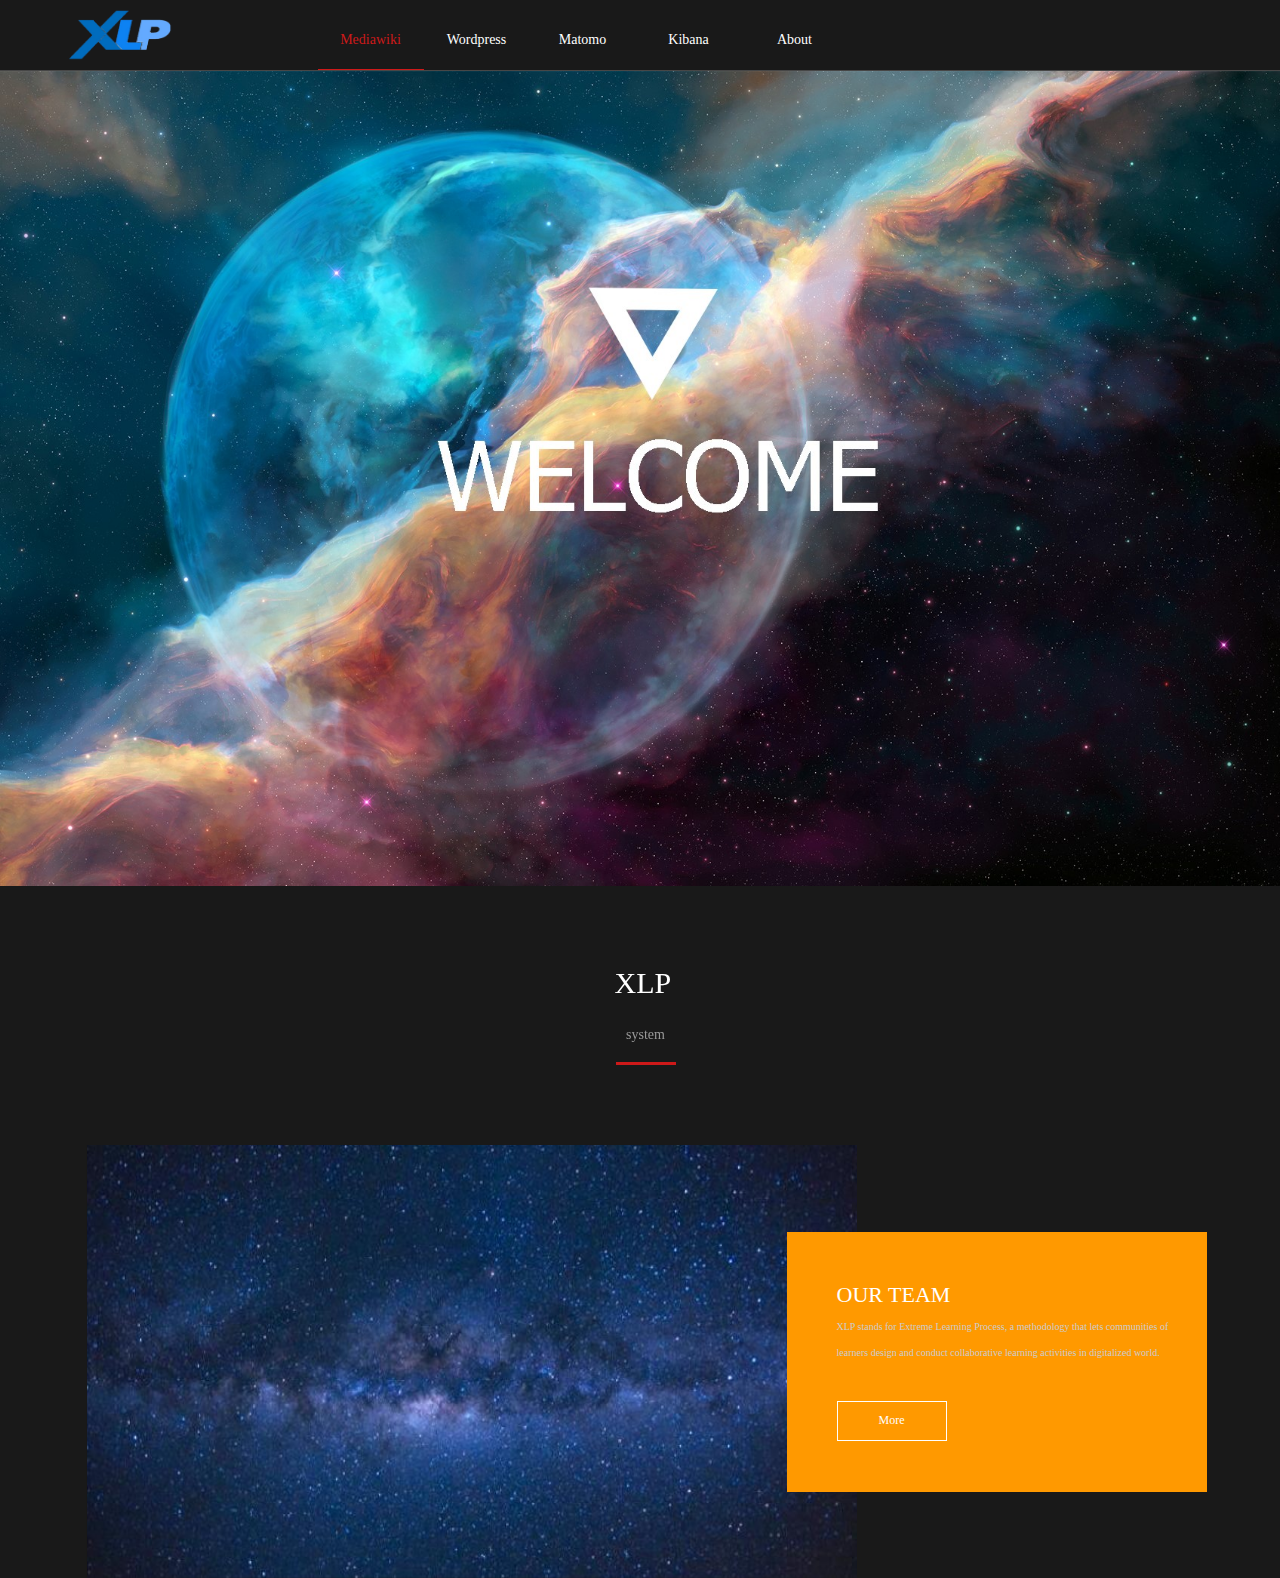
<file: index.html>
﻿<!DOCTYPE html>
<html>
  <head>
    <title>landpage</title>
    <meta http-equiv="X-UA-Compatible" content="IE=edge"/>
    <meta http-equiv="content-type" content="text/html; charset=utf-8"/>
    <meta name="format-detection" content="telephone=no"/>
    <meta name="apple-mobile-web-app-capable" content="yes"/>
    <link href="resources/css/axure_rp_page.css" type="text/css" rel="stylesheet"/>
    <link href="data/styles.css" type="text/css" rel="stylesheet"/>
    <link href="files/landpage/styles.css" type="text/css" rel="stylesheet"/>
    <script src="resources/scripts/jquery-1.7.1.min.js"></script>
    <script src="resources/scripts/jquery-ui-1.8.10.custom.min.js"></script>
    <script src="resources/scripts/prototypePre.js"></script>
    <script src="data/document.js"></script>
    <script src="resources/scripts/prototypePost.js"></script>
    <script src="files/landpage/data.js"></script>
    <script type="text/javascript">
      $axure.utils.getTransparentGifPath = function() { return 'resources/images/transparent.gif'; };
      $axure.utils.getOtherPath = function() { return 'resources/Other.html'; };
      $axure.utils.getReloadPath = function() { return 'resources/reload.html'; };
    </script>
  </head>
  <body>
    <div id="base" class="">

      <!-- 背景层 (动态面板) -->
      <div id="u0" class="ax_default" data-label="背景层">
        <div id="u0_state0" class="panel_state" data-label="State1" style="">
          <div id="u0_state0_content" class="panel_state_content">

            <!-- 背景图片 (图片 ) -->
            <div id="u1" class="ax_default _图片" data-label="背景图片">
              <img id="u1_img" class="img " src="images/landpage/背景图片_u1.jpg"/>
            </div>
          </div>
        </div>
      </div>

      <!-- Unnamed (组合 ) -->
      <div id="u2" class="ax_default" data-left="0" data-top="71" data-width="1200" data-height="815">

        <!-- 图片 (动态面板) -->
        <div id="u3" class="ax_default" data-label="图片">
          <div id="u3_state0" class="panel_state" data-label="State1" style="">
            <div id="u3_state0_content" class="panel_state_content">
            </div>
          </div>
          <div id="u3_state1" class="panel_state" data-label="State2" style="visibility: hidden;">
            <div id="u3_state1_content" class="panel_state_content">
            </div>
          </div>
        </div>

        <!-- 切换按钮 (组合 ) -->
        <div id="u4" class="ax_default ax_default_hidden" data-label="切换按钮" style="display:none; visibility: hidden" data-left="0" data-top="0" data-width="0" data-height="0">

          <!-- Unnamed (形状) -->
          <div id="u5" class="ax_default box_1">
            <img id="u5_img" class="img " src="images/landpage/u5.png"/>
          </div>

          <!-- Unnamed (形状) -->
          <div id="u6" class="ax_default box_1">
            <img id="u6_img" class="img " src="images/landpage/u6.png"/>
          </div>
        </div>
      </div>

      <!-- Unnamed (组合 ) -->
      <div id="u7" class="ax_default" data-left="581" data-top="850" data-width="36" data-height="13">

        <!-- 点1 (椭圆形) -->
        <div id="u8" class="ax_default ellipse selected" data-label="点1" selectiongroup="点组">
          <img id="u8_img" class="img " src="images/landpage/点1_u8_mouseOver.png"/>
        </div>

        <!-- 点2 (椭圆形) -->
        <div id="u9" class="ax_default ellipse" data-label="点2" selectiongroup="点组">
          <img id="u9_img" class="img " src="images/landpage/点1_u8.png"/>
        </div>
      </div>

      <!-- Unnamed (组合 ) -->
      <div id="u10" class="ax_default" data-left="538" data-top="966" data-width="133" data-height="99">

        <!-- Unnamed (矩形) -->
        <div id="u11" class="ax_default _二级标题">
          <div id="u11_div" class=""></div>
          <div id="u11_text" class="text ">
            <p><span>&nbsp;&nbsp;&nbsp; XLP&nbsp; &nbsp; </span></p>
          </div>
        </div>

        <!-- Unnamed (矩形) -->
        <div id="u12" class="ax_default box_1">
          <div id="u12_div" class=""></div>
          <div id="u12_text" class="text ">
            <p><span>system</span></p>
          </div>
        </div>
      </div>

      <!-- Unnamed (图片 ) -->
      <div id="u13" class="ax_default _图片">
        <img id="u13_img" class="img" src="images/landpage/背景图片_u1.jpg"/>
      </div>

      <!-- Unnamed (矩形) -->
      <div id="u14" class="ax_default box_1">
        <div id="u14_div" class=""></div>
      </div>

      <!-- Unnamed (矩形) -->
      <div id="u15" class="ax_default _文本段落">
        <div id="u15_div" class=""></div>
        <div id="u15_text" class="text ">
          <p><span>OUR TEAM</span></p>
        </div>
      </div>

      <!-- Unnamed (矩形) -->
      <div id="u16" class="ax_default _文本段落">
        <div id="u16_div" class=""></div>
        <div id="u16_text" class="text ">
          <p><span>XLP stands for Extreme Learning Process, a methodology that lets communities of learners design and conduct collaborative learning activities in digitalized world.</span></p>
        </div>
      </div>

      <!-- Unnamed (矩形) -->
      <div id="u17" class="ax_default box_1">
        <div id="u17_div" class=""></div>
        <div id="u17_text" class="text ">
          <p><span>More</span></p>
        </div>
      </div>

      <!-- 固定锚点 (动态面板) -->
      <div id="u18" class="ax_default" data-label="固定锚点">
        <div id="u18_state0" class="panel_state" data-label="State1" style="">
          <div id="u18_state0_content" class="panel_state_content">

            <!-- Unnamed (热区) -->
            <div id="u19" class="ax_default">
            </div>
          </div>
        </div>
      </div>

      <!-- XLP (动态面板) -->
      <div id="u20" class="ax_default ax_default_hidden" data-label="XLP" style="display:none; visibility: hidden">
        <div id="u20_state0" class="panel_state" data-label="State1" style="">
          <div id="u20_state0_content" class="panel_state_content">

            <!-- Unnamed (组合 ) -->
            <div id="u21" class="ax_default" title="微信" data-left="224" data-top="172" data-width="80" data-height="80">

              <!-- Unnamed (矩形) -->
              <div id="u22" class="ax_default box_1">
                <div id="u22_div" class=""></div>
              </div>
            </div>

            <!-- Unnamed (组合 ) -->
            <div id="u23" class="ax_default" title="QQ群" data-left="224" data-top="258" data-width="80" data-height="80">

              <!-- Unnamed (矩形) -->
              <div id="u24" class="ax_default box_1">
                <div id="u24_div" class=""></div>
              </div>
            </div>

            <!-- 微信 (组合 ) -->
            <div id="u25" class="ax_default ax_default_hidden" data-label="微信" style="display:none; visibility: hidden" data-left="0" data-top="0" data-width="0" data-height="0">

              <!-- Unnamed (形状) -->
              <div id="u26" class="ax_default box_1">
                <img id="u26_img" class="img " src="images/landpage/u26.png"/>
              </div>
            </div>

            <!-- QQ群 (组合 ) -->
            <div id="u27" class="ax_default ax_default_hidden" data-label="QQ群" style="display:none; visibility: hidden" data-left="0" data-top="0" data-width="0" data-height="0">

              <!-- Unnamed (形状) -->
              <div id="u28" class="ax_default box_1">
                <img id="u28_img" class="img " src="images/landpage/u28.png"/>
              </div>
            </div>

            <!-- 置顶按钮 (组合 ) -->
            <div id="u29" class="ax_default ax_default_hidden" data-label="置顶按钮" title="优职坊官网" style="display:none; visibility: hidden" data-left="0" data-top="0" data-width="0" data-height="0">

              <!-- Unnamed (矩形) -->
              <div id="u30" class="ax_default box_1">
                <div id="u30_div" class=""></div>
              </div>

              <!-- Unnamed (矩形) -->
              <div id="u31" class="ax_default label">
                <div id="u31_div" class=""></div>
                <div id="u31_text" class="text ">
                  <p><span>置顶</span></p>
                </div>
              </div>

              <!-- Unnamed (形状) -->
              <div id="u32" class="ax_default icon">
                <img id="u32_img" class="img " src="images/landpage/u32.png"/>
              </div>
            </div>

            <!-- Unnamed (组合 ) -->
            <div id="u33" class="ax_default" title="优职坊官网" data-left="224" data-top="86" data-width="81" data-height="80">

              <!-- Unnamed (矩形) -->
              <div id="u34" class="ax_default box_1">
                <div id="u34_div" class=""></div>
              </div>

              <!-- Unnamed (矩形) -->
              <div id="u35" class="ax_default label">
                <div id="u35_div" class=""></div>
                <div id="u35_text" class="text ">
                  <p><span>Connect TA</span></p>
                </div>
              </div>
            </div>
          </div>
        </div>
      </div>

      <!-- 顶部置顶 (热区) -->
      <div id="u36" class="ax_default" data-label="顶部置顶">
      </div>

      <!-- 滚动锚点 (热区) -->
      <div id="u37" class="ax_default" data-label="滚动锚点">
      </div>

      <!-- Unnamed (动态面板) -->
      <div id="u38" class="ax_default">
        <div id="u38_state0" class="panel_state" data-label="State1" style="">
          <div id="u38_state0_content" class="panel_state_content">

            <!-- Unnamed (矩形) -->
            <div id="u39" class="ax_default box_1">
              <div id="u39_div" class=""></div>
            </div>

            <!-- 设计导航 (矩形) -->
            <div id="u40" class="ax_default box_1" data-label="设计导航" selectiongroup="导航组">
              <div id="u40_div" class=""></div>
              <div id="u40_text" class="text ">
                <p><span>Matomo</span></p>
              </div>
            </div>

            <!-- 作品列表 (矩形) -->
            <div id="u41" class="ax_default box_1" data-label="作品列表" selectiongroup="导航组">
              <div id="u41_div" class=""></div>
              <div id="u41_text" class="text ">
                <p><span>Wordpress</span></p>
              </div>
            </div>

            <!-- 优职坊 (矩形) -->
            <div id="u42" class="ax_default box_1" data-label="优职坊" selectiongroup="导航组">
              <div id="u42_div" class=""></div>
              <div id="u42_text" class="text ">
                <p><span>Kibana</span></p>
              </div>
            </div>

            <!-- MediaWiki (矩形) -->
            <div id="u43" class="ax_default box_1 selected" data-label="MediaWiki" selectiongroup="导航组">
              <div id="u43_div" class="selected"></div>
              <div id="u43_text" class="text ">
                <p><span>Mediawiki</span></p>
              </div>
            </div>

            <!-- 优职坊 (矩形) -->
            <div id="u44" class="ax_default box_1" data-label="优职坊" selectiongroup="导航组">
              <div id="u44_div" class=""></div>
              <div id="u44_text" class="text ">
                <p><span>About</span></p>
              </div>
            </div>

            <!-- Unnamed (图片 ) -->
            <div id="u45" class="ax_default _图片">
              <img id="u45_img" class="img " src="images/landpage/u45.png"/>
            </div>

            <!-- Unnamed (动态面板) -->
            <div id="u46" class="ax_default">
              <div id="u46_state0" class="panel_state" data-label="State1" style="">
                <div id="u46_state0_content" class="panel_state_content">
                </div>
              </div>
            </div>
          </div>
        </div>
      </div>

      <!-- Unnamed (组合 ) -->
      <div id="u47" class="ax_default" data-left="-1" data-top="71" data-width="1200" data-height="815">

        <!-- 图片 (动态面板) -->
        <div id="u48" class="ax_default" data-label="图片">
          <div id="u48_state0" class="panel_state" data-label="State1" style="">
            <div id="u48_state0_content" class="panel_state_content">
            </div>
          </div>
          <div id="u48_state1" class="panel_state" data-label="State2" style="visibility: hidden;">
            <div id="u48_state1_content" class="panel_state_content">
            </div>
          </div>
          <div id="u48_state2" class="panel_state" data-label="State3" style="visibility: hidden;">
            <div id="u48_state2_content" class="panel_state_content">
            </div>
          </div>
          <div id="u48_state3" class="panel_state" data-label="State4" style="visibility: hidden;">
            <div id="u48_state3_content" class="panel_state_content">
            </div>
          </div>
        </div>

        <!-- 切换按钮 (组合 ) -->
        <div id="u49" class="ax_default ax_default_hidden" data-label="切换按钮" style="display:none; visibility: hidden" data-left="0" data-top="0" data-width="0" data-height="0">

          <!-- Unnamed (形状) -->
          <div id="u50" class="ax_default box_1">
            <img id="u50_img" class="img " src="images/landpage/u5.png"/>
          </div>

          <!-- Unnamed (形状) -->
          <div id="u51" class="ax_default box_1">
            <img id="u51_img" class="img " src="images/landpage/u6.png"/>
          </div>
        </div>
      </div>
    </div>
  </body>
</html>
</file>
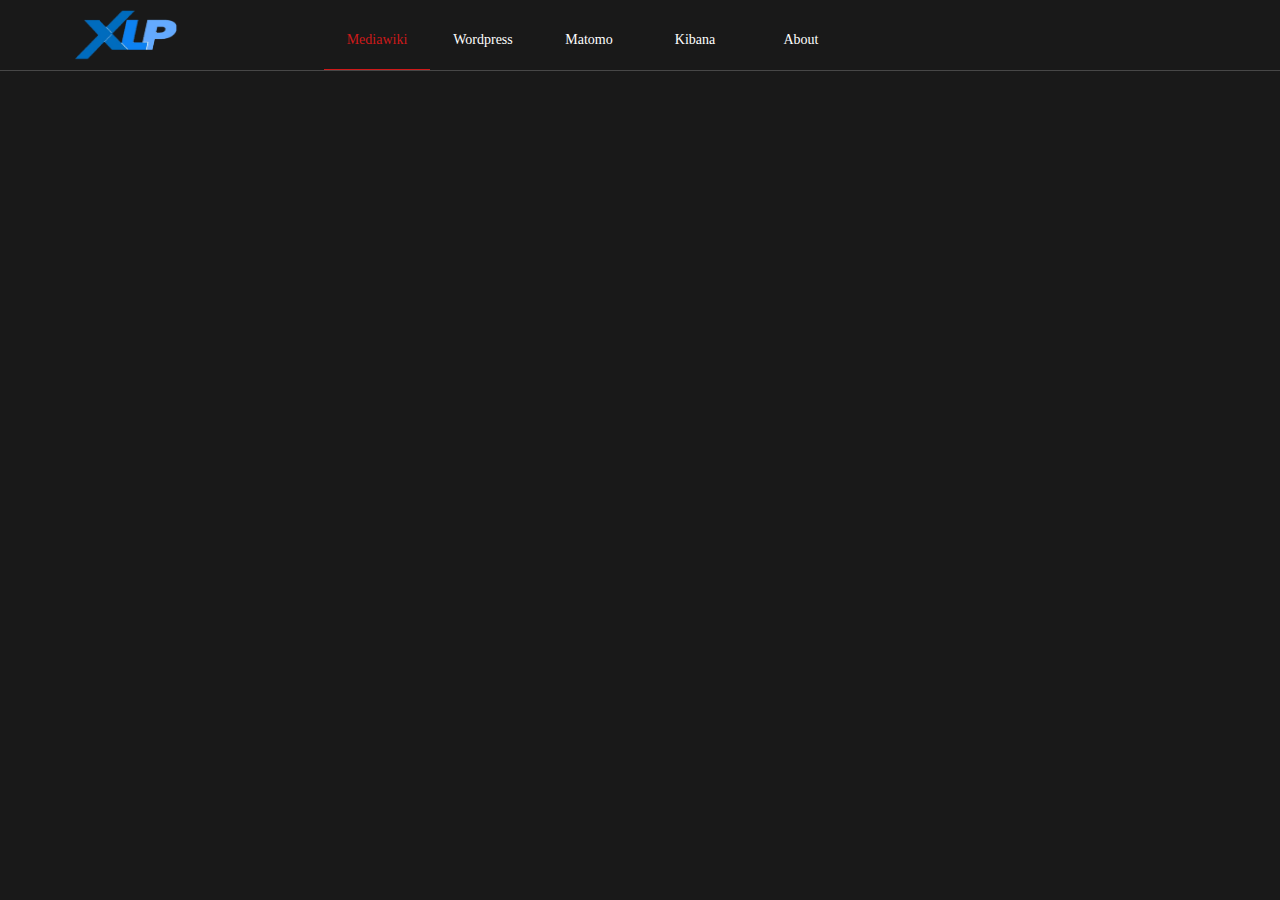
<file: test.html>
﻿<!DOCTYPE html>
<html>
  <head>
    <title>test</title>
    <meta http-equiv="X-UA-Compatible" content="IE=edge"/>
    <meta http-equiv="content-type" content="text/html; charset=utf-8"/>
    <meta name="format-detection" content="telephone=no"/>
    <meta name="apple-mobile-web-app-capable" content="yes"/>
    <link href="resources/css/axure_rp_page.css" type="text/css" rel="stylesheet"/>
    <link href="data/styles.css" type="text/css" rel="stylesheet"/>
    <link href="files/test/styles.css" type="text/css" rel="stylesheet"/>
    <script src="resources/scripts/jquery-1.7.1.min.js"></script>
    <script src="resources/scripts/jquery-ui-1.8.10.custom.min.js"></script>
    <script src="resources/scripts/prototypePre.js"></script>
    <script src="data/document.js"></script>
    <script src="resources/scripts/prototypePost.js"></script>
    <script src="files/test/data.js"></script>
    <script type="text/javascript">
      $axure.utils.getTransparentGifPath = function() { return 'resources/images/transparent.gif'; };
      $axure.utils.getOtherPath = function() { return 'resources/Other.html'; };
      $axure.utils.getReloadPath = function() { return 'resources/reload.html'; };
    </script>
  </head>
  <body>
    <div id="base" class="">

      <!-- Unnamed (动态面板) -->
      <div id="u103" class="ax_default">
        <div id="u103_state0" class="panel_state" data-label="State1" style="">
          <div id="u103_state0_content" class="panel_state_content">

            <!-- Unnamed (矩形) -->
            <div id="u104" class="ax_default box_1">
              <div id="u104_div" class=""></div>
            </div>

            <!-- 设计导航 (矩形) -->
            <div id="u105" class="ax_default box_1" data-label="设计导航" selectiongroup="导航组">
              <div id="u105_div" class=""></div>
              <div id="u105_text" class="text ">
                <p><span>Matomo</span></p>
              </div>
            </div>

            <!-- 作品列表 (矩形) -->
            <div id="u106" class="ax_default box_1" data-label="作品列表" selectiongroup="导航组">
              <div id="u106_div" class=""></div>
              <div id="u106_text" class="text ">
                <p><span>Wordpress</span></p>
              </div>
            </div>

            <!-- 优职坊 (矩形) -->
            <div id="u107" class="ax_default box_1" data-label="优职坊" selectiongroup="导航组">
              <div id="u107_div" class=""></div>
              <div id="u107_text" class="text ">
                <p><span>Kibana</span></p>
              </div>
            </div>

            <!-- 网站首页 (矩形) -->
            <div id="u108" class="ax_default box_1 selected" data-label="网站首页" selectiongroup="导航组">
              <div id="u108_div" class="selected"></div>
              <div id="u108_text" class="text ">
                <p><span>Mediawiki</span></p>
              </div>
            </div>

            <!-- 优职坊 (矩形) -->
            <div id="u109" class="ax_default box_1" data-label="优职坊" selectiongroup="导航组">
              <div id="u109_div" class=""></div>
              <div id="u109_text" class="text ">
                <p><span>About</span></p>
              </div>
            </div>

            <!-- Unnamed (图片 ) -->
            <div id="u110" class="ax_default _图片">
              <img id="u110_img" class="img " src="images/logo.png"/>
            </div>

            <!-- Unnamed (动态面板) -->
            <div id="u111" class="ax_default">
              <div id="u111_state0" class="panel_state" data-label="State1" style="">
                <div id="u111_state0_content" class="panel_state_content">
                </div>
              </div>
            </div>
          </div>
        </div>
      </div>
    </div>
  </body>
</html>
</file>
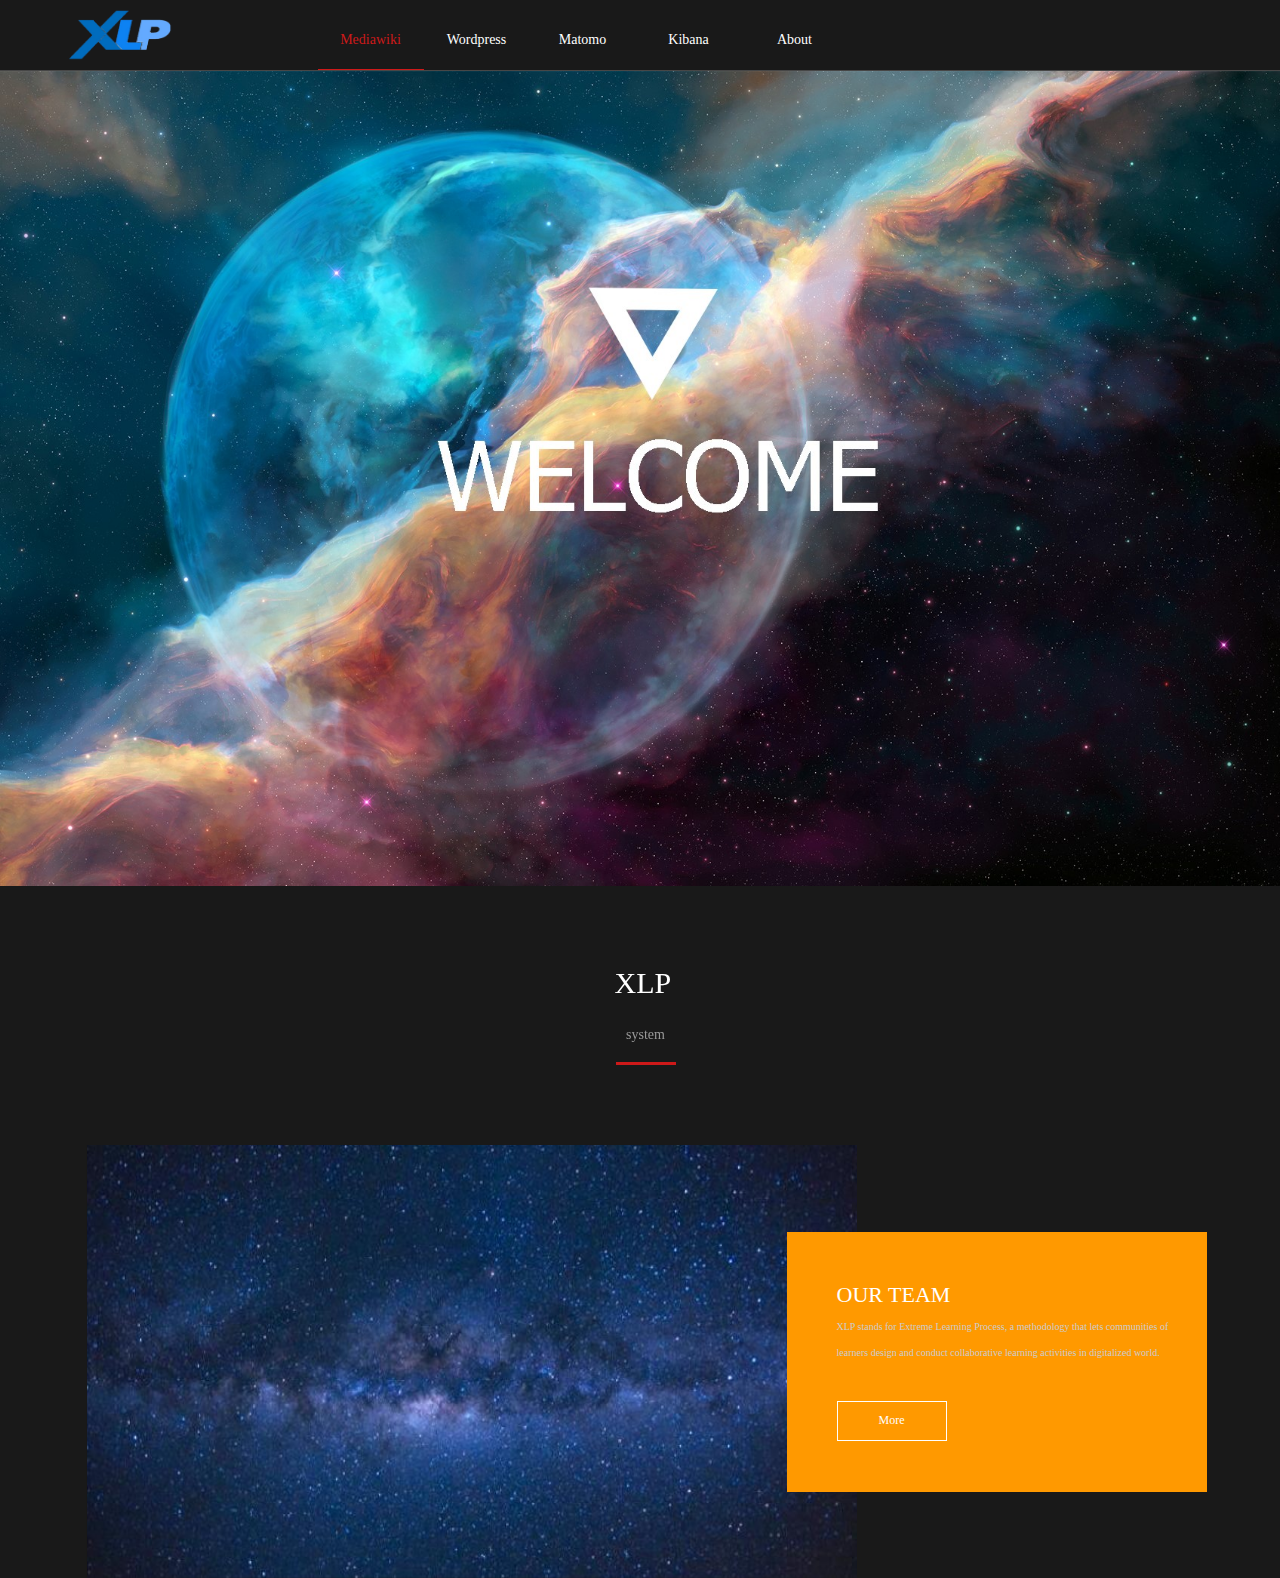
<file: resources/reload.html>
﻿<html>
	<head>
		<title></title>
	</head>
	<body>
	
	<script language="javascript">
	function getUrl() {
      var query = window.location.hash.substring(1);
      var vars = query.split("&&&");
      for (var i=0;i<vars.length;i++) {
        var url = vars[i];
        return decodeURI(url).replace("html%23","html#");
      } 
    }

    var rel = '../';
    var url = getUrl();
    if (url.indexOf(":") > 0 && url.indexOf(":") < 10) rel = '';
	self.location.href = rel + url;
	</script>
	
	</body>
</html>
</file>
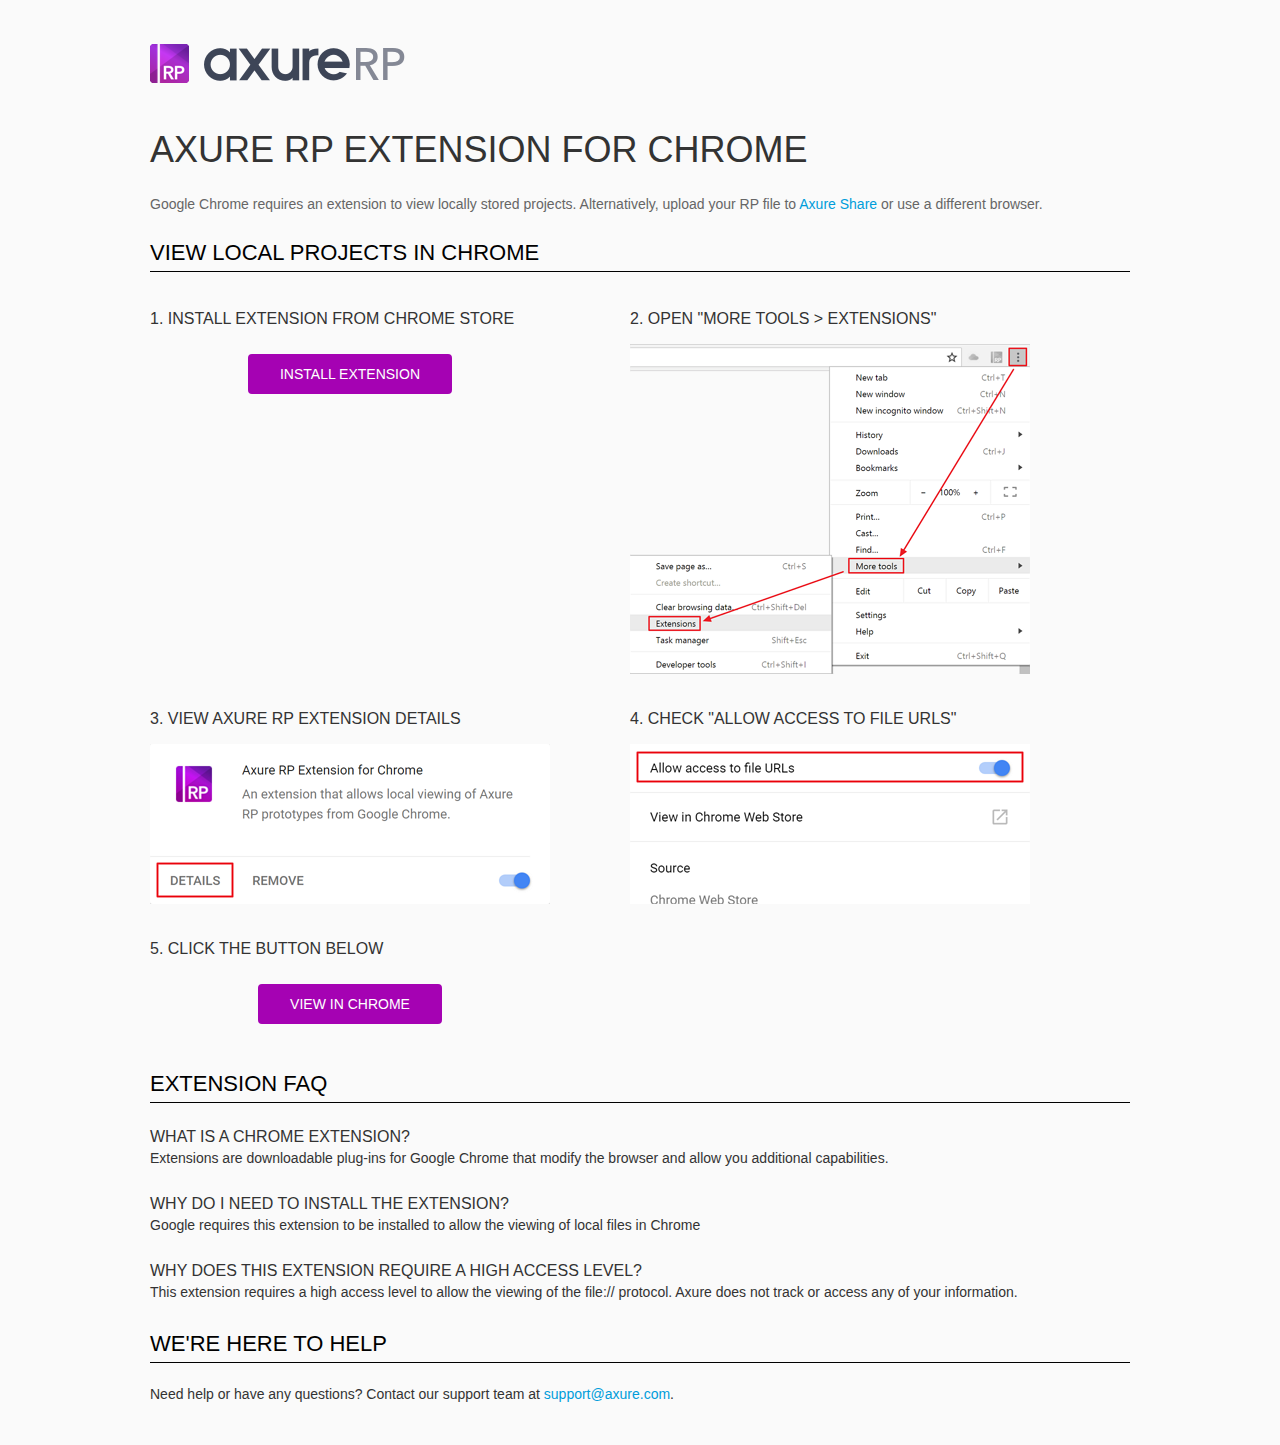
<file: resources/chrome/chrome.html>
<html>
<head>
    <title>Install the Axure RP Chrome Extension</title>
    <style type="text/css">
        *
        {
            font-family: Helvetica, Arial, sans-serif;
        }
        body
        {
            text-align: center;
            background-color: #fafafa;
        }
        p
        {
            font-size: 14px;
            line-height: 18px;
            color: #333333;
        }
        div.container
        {
            width: 980px;
            margin-left: auto;
            margin-right: auto;
            text-align: left;
        }
        a
        {
            text-decoration: none;
            color: #009dda;
        }
        .button
        {
            background: #A502B3;
            font: normal 16px Arial, sans-serif;
            color: #FFFFFF;
            padding: 10px 30px 10px 30px;
            border: 2px solid #A502B3;
            display: inline-block;
            margin-top: 10px;
            text-transform: uppercase;
            font-size: 14px;
	    border-radius: 4px;
        }
        a:hover.button
        {
            border: 2px solid #A502B3;
	    color: #A502B3;
	    background-color: #FFFFFF;
        }
        div.left
        {
            width: 400px;
            float: left;
            margin-right: 80px;
        }
        div.right
        {
            width: 400px;
            float: left;
        }
        div.buttonContainer
        {
            text-align: center;
        }
        h1
        {
            font-size: 36px;
            color: #333333;
            line-height: 50px;
            margin-bottom: 20px;
            font-weight: normal;
        }
        h2
        {
            font-size: 24px;
            font-weight: normal;
            color: #08639C;
            text-align: center;
        }
        h3
        {
            font-size: 16px;
            color: #333333;
            font-weight: normal;
	    text-transform: uppercase;
        }
        .heading
        {
            border-bottom: 1px solid black;
	    height: 36px;
            line-height: 36px;
            font-size: 22px;
            color: #000000;

        }
        span.faq
        {
            font-size: 16px;
	    line-height: 24px;
            font-weight: normal;
	    text-transform: uppercase;
            color: #333333;
            display: block;
        }
    </style>
</head>
<body>
    <div class="container">
        <br />
        <br />
        <img src="axure_logo.png" alt="axure" />
        <br />
	<br />
        <h1>
            AXURE RP EXTENSION FOR CHROME</h1>
        <p style="font-size: 14px; color: #666666; margin-top: 10px;">
            Google Chrome requires an extension to view locally stored projects. Alternatively,
            upload your RP file to <a href="https://share.axure.com">Axure Share</a> or use a different
            browser.</p>
        <h3 class="heading">
            VIEW LOCAL PROJECTS IN CHROME</h3>
        <div class="left">
            <h3>
                1. Install Extension from Chrome Store</h3>
            <div class="buttonContainer">
                <a class="button" href="https://chrome.google.com/webstore/detail/dogkpdfcklifaemcdfbildhcofnopogp"
                    target="_blank">Install Extension</a>
            </div>
        </div>
        <div class="right">
            <h3>
                2. Open "More Tools > Extensions"</h3>
            <img src="extensions.png" alt="extensions"/>
        </div>
        <div style="clear: both; height: 20px;">
            &nbsp;</div>
       <div class="left">
            <h3>
                3. View Axure RP Extension Details</h3>
            <img src="details.png" alt="extension details"/>
            </div>
	<div class="right">
            <h3>
                4. Check "Allow access to file URLs"</h3>
            <img src="allow-access.png" alt="allow access"/>
        </div>
   <div style="clear: both; height: 20px;">
            &nbsp;</div>
        <div class="left">
            <h3>
                5. Click the button below</h3>
            <div class="buttonContainer">
                <a class="button" href="../../start.html">View in Chrome</a>
            </div>
        </div>
        <div style="clear: both; height: 20px;">
        </div>
        <h3 class="heading">
            EXTENSION FAQ</h3>
        <p>
            <span class="faq">What is a Chrome Extension?</span> Extensions are downloadable
            plug-ins for Google Chrome that modify the browser
            and allow you additional capabilities.
        </p>
        <p style="margin-top: 25px;">
            <span class="faq">Why do I need to install the extension?</span> Google requires
            this extension to be installed to allow the viewing of local files in
            Chrome
        </p>
        <p style="margin-top: 25px; margin-bottom: 25px;">
            <span class="faq">Why does this extension require a high access level?</span> This
            extension requires a high access level to allow the viewing of the file://
            protocol. Axure does not track or access any of your information.
        </p>
        <h3 class="heading">
           WE'RE HERE TO HELP</h3>
        <p>
            Need help or have any questions? Contact our support team at <a href="mailto:support@axure.com">
                support@axure.com</a>.
        </p>
        <div style="clear: both; height: 20px;">
        </div>
    </div>
</body>
</html>
</file>
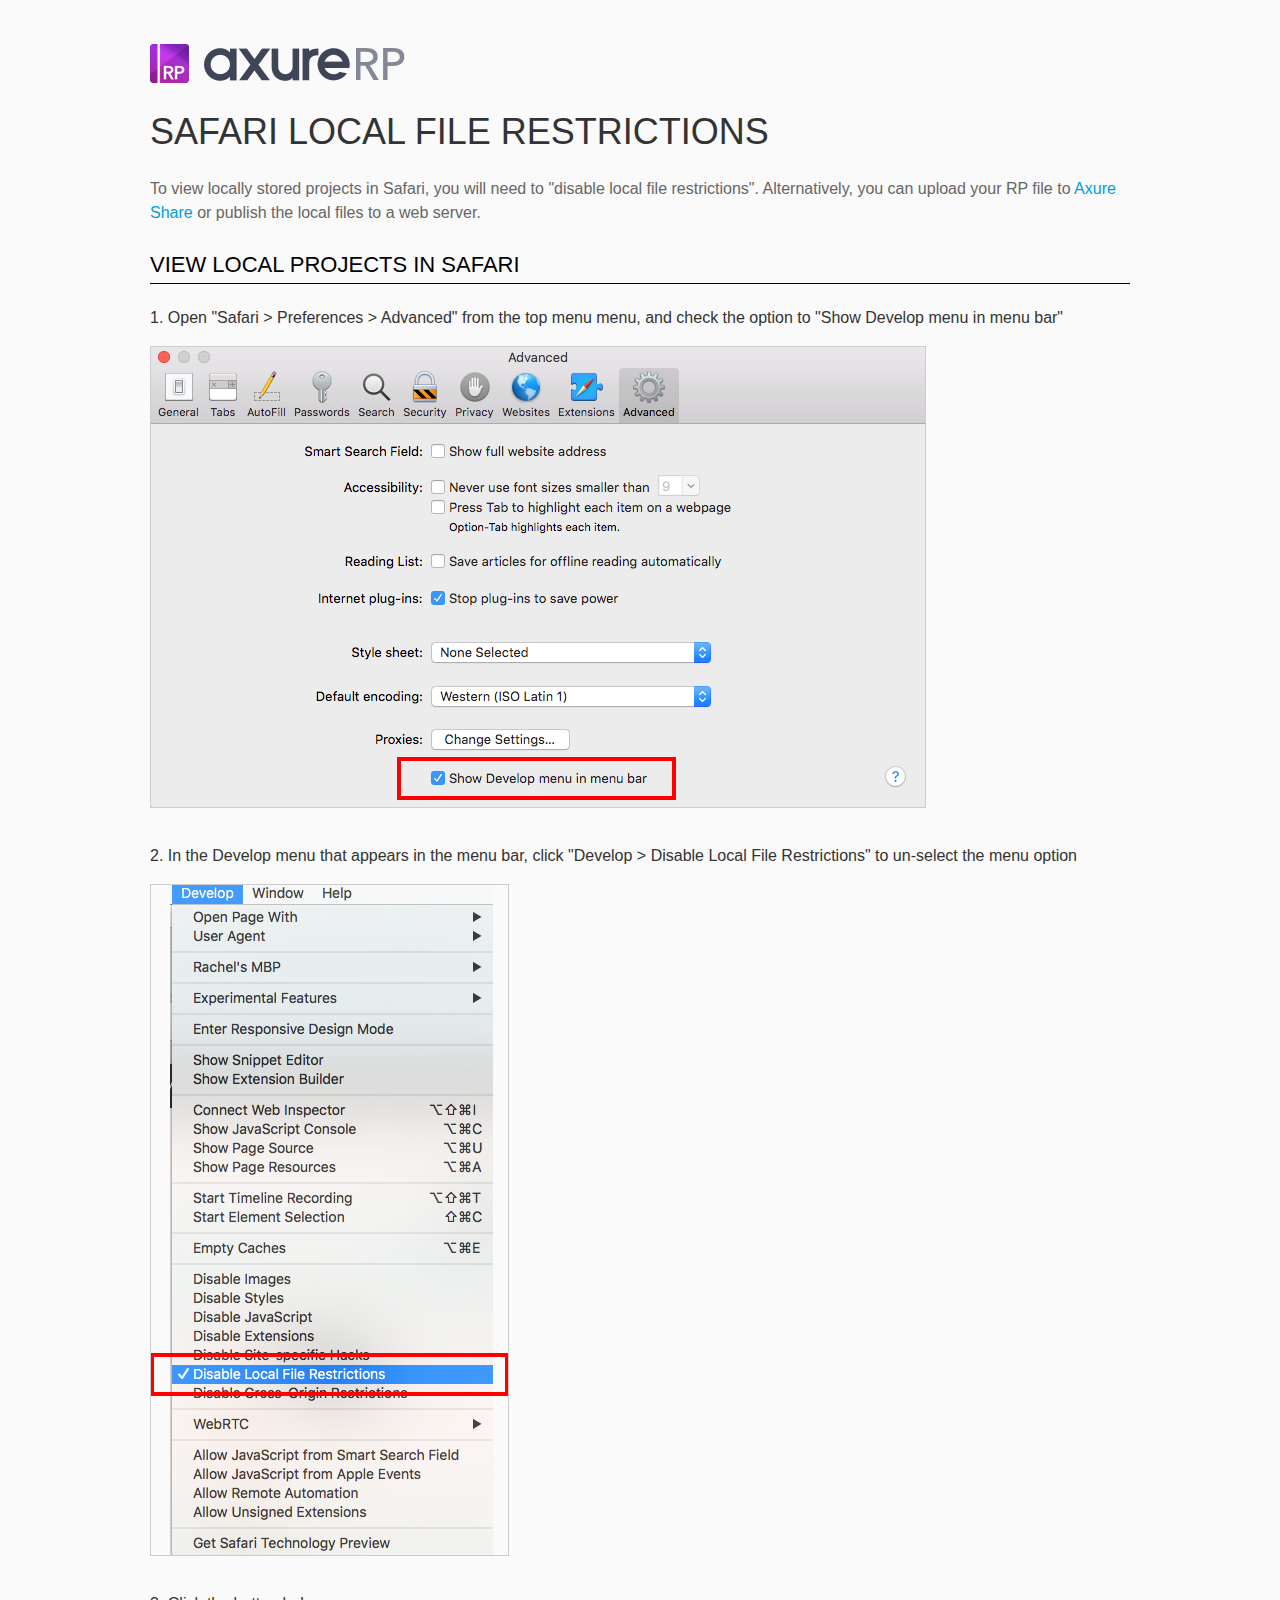
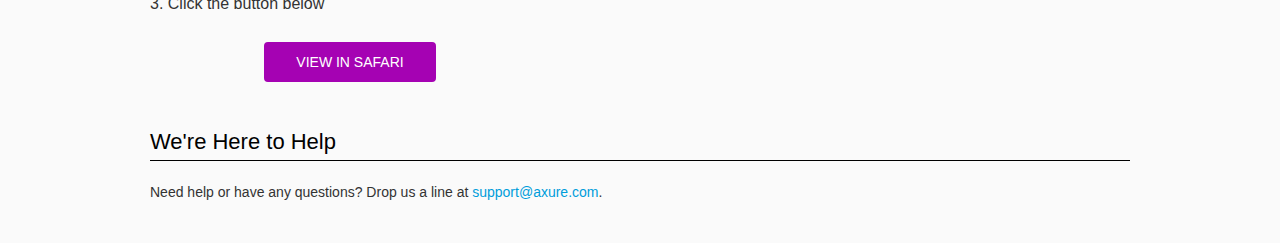
<file: resources/chrome/safari.html>
<html>
<head>
    <title>Axure RP - Safari Local File Restrictions</title>
    <style type="text/css">
        *
        {
            font-family: Helvetica, Arial, sans-serif;
        }
        body
        {
            text-align: center;
            background-color: #fafafa;
        }
        p
        {
            font-size: 14px;
            line-height: 18px;
            color: #333333;
        }
        div.container
        {
            width: 980px;
            margin-left: auto;
            margin-right: auto;
            text-align: left;
        }
        a
        {
            text-decoration: none;
            color: #009dda;
        }
        .button
        {
            background: #A502B3;
            font: normal 16px Arial, sans-serif;
            color: #FFFFFF;
            padding: 10px 30px 10px 30px;
            border: 2px solid #A502B3;
            display: inline-block;
            margin-top: 10px;
            text-transform: uppercase;
            font-size: 14px;
	    border-radius: 4px;
        }
        a:hover.button
        {
            border: 2px solid #A502B3;
	    color: #A502B3;
	    background-color: #FFFFFF;
        }
        div.left
        {
            width: 400px;
            float: left;
            margin-right: 80px;
        }
        div.right
        {
            width: 400px;
            float: left;
        }
        div.buttonContainer
        {
            text-align: center;
        }
        h1
        {
            font-size: 36px;
            color: #333333;
            line-height: 50px;
            margin-bottom: 20px;
            font-weight: normal;
        }
        h2
        {
            font-size: 24px;
            font-weight: normal;
            color: #08639C;
            text-align: center;
        }
        h3
        {
            font-size: 16px;
            line-height: 24px;
            color: #333333;
            font-weight: normal;
        }
        .heading
        {
            border-bottom: 1px solid black;
	    height: 36px;
            line-height: 36px;
            font-size: 22px;
            color: #000000;
        }
        span.faq
        {
            font-size: 16px;
            font-weight: normal;
	    text-transform: uppercase;
            color: #333333;
            display: block;
        }
    </style>
</head>
<body>
    <div class="container">
        <br />
        <br />
        <img src="axure_logo.png" alt="axure" />
        <br />
        <h1>
            SAFARI LOCAL FILE RESTRICTIONS</h1>
        <p style="font-size: 16px; line-height: 24px; color: #666666; margin-top: 10px;">
            To view locally stored projects in Safari, you will need to "disable local file restrictions". Alternatively,
            you can upload your RP file to <a href="https://share.axure.com">Axure Share</a> or publish the local files to a web server.</p>
        <h3 class="heading">
            VIEW LOCAL PROJECTS IN SAFARI</h3>
        <div class="">
            <h3>
                1. Open "Safari > Preferences > Advanced" from the top menu menu, and check the option to "Show Develop menu in menu bar"</h3>
            <img src="safari_advanced.png" alt="advanced" />
        </div>
        <div style="clear: both; height: 20px;">
            &nbsp;
        </div>
        <div class="">
            <h3>
                2. In the Develop menu that appears in the menu bar, click "Develop > Disable Local File Restrictions" to un-select the menu option</h3>
            <img src="safari_restrictions.png" alt="extensions" />
        </div>
        <div style="clear: both; height: 20px;">
            &nbsp;</div>
        <div class="left">
            <h3>
                3. Click the button below
            </h3>
            <div class="buttonContainer">
                <a class="button" href="../../start.html">View in Safari</a>
            </div>
        </div>
        <div style="clear: both; height: 20px;">
        </div>
        <h3 class="heading">
            We're Here to Help</h3>
        <p>
            Need help or have any questions? Drop us a line at <a href="mailto:support@axure.com">
                support@axure.com</a>.
        </p>
        <div style="clear: both; height: 20px;">
        </div>
    </div>
</body>
</html>
</file>
<file: resources/css/axure_rp_page.css>
﻿/* so the window resize fires within a frame in IE7 */
html, body {
    height: 100%;
}

a {
    color: inherit;
}

p {
    margin: 0px;
    text-rendering: optimizeLegibility;
    font-feature-settings: "kern" 1;
    -webkit-font-feature-settings: "kern";
    -moz-font-feature-settings: "kern";
    -moz-font-feature-settings: "kern=1";
    font-kerning: normal;
}

iframe {
    background: #FFFFFF;
}

/* to match IE with C, FF */
input {
    padding: 1px 0px 1px 0px;
    box-sizing: border-box;
    -moz-box-sizing: border-box;
}

textarea {
    margin: 0px;
    box-sizing: border-box;
    -moz-box-sizing: border-box;
}

div.intcases {
    font-family: arial; 
    font-size: 12px;
    text-align:left; 
    border:1px solid #AAA; 
    background:#FFF none repeat scroll 0% 0%; 
    z-index:9999; 
    visibility:hidden; 
    position:absolute;
    padding: 0px;
    border-radius: 3px;
    white-space: nowrap;
}

div.intcaselink {
    cursor: pointer;
    padding: 3px 8px 3px 8px;
    margin: 5px;
    background:#EEE none repeat scroll 0% 0%; 
    border:1px solid #AAA;
    border-radius: 3px;
}

div.refpageimage {
    position: absolute;
    left: 0px;
    top: 0px;
    font-size: 0px;
    width: 16px;
    height: 16px;
    cursor: pointer;
    background-image: url(images/newwindow.gif);
    background-repeat: no-repeat;
}

div.annnoteimage {
    position: absolute;
    left: 0px;
    top: 0px;
    font-size: 0px;
    /*width: 16px;
    height: 12px;*/
    cursor: help;
    /*background-image: url(images/note.gif);*/
    /*background-repeat: no-repeat;*/
    width: 13px;
    height: 12px;
    padding-top: 1px;
    text-align: center;
    background-color: #138CDD;
    -moz-box-shadow: 1px 1px 3px #aaa;
    -webkit-box-shadow: 1px 1px 3px #aaa;
    box-shadow: 1px 1px 3px #aaa;
}

div.annnoteline {
    display: inline-block;
    width: 9px;
    height: 1px;
    border-bottom: 1px solid white;
    margin-top: 1px;
}

div.annnotelabel {
    position: absolute;
    left: 0px;
    top: 0px;
    font-family: Helvetica,Arial;
    font-size: 10px;
    /*border: 1px solid rgb(166,221,242);*/
    cursor: help;
    /*background:rgb(0,157,217) none repeat scroll 0% 0%;*/ 
    padding: 1px 3px 1px 3px;
    white-space: nowrap;
    color: white;
    
    background-color: #138CDD;
    -moz-box-shadow: 1px 1px 3px #aaa;
    -webkit-box-shadow: 1px 1px 3px #aaa;
    box-shadow: 1px 1px 3px #aaa;
}

.annotation {
    font-size: 12px;
    padding-left: 2px;
    margin-bottom: 5px;
}

.annotationName {
    /*font-size: 13px;
    font-weight: bold;
    margin-bottom: 3px;
    white-space: nowrap;*/

    font-family: 'Trebuchet MS';
    font-size: 14px;
    font-weight: bold;
    margin-bottom: 5px;
    white-space: nowrap;
}

.annotationValue {
    font-family: Arial, Helvetica, Sans-Serif;
    font-size: 12px;
    color: #4a4a4a;
    line-height: 21px;
    margin-bottom: 20px;
}

.noteLink {
    text-decoration: inherit;
    color: inherit;
}

.noteLink:hover {
    background-color: white;
}

/* this is a fix for the issue where dialogs jump around and takes the text-align from the body */
.dialogFix {
    position:absolute;
    text-align:left;
    border: 1px solid #8f949a;
}


@keyframes pulsate {
  from {
    box-shadow: 0 0 10px #15d6ba;
  }
  to {
    box-shadow: 0 0 20px #15d6ba;
  }
}

@-webkit-keyframes pulsate {
  from {
    -webkit-box-shadow: 0 0 10px #15d6ba;
    box-shadow: 0 0 10px #15d6ba;
  }
  to {
    -webkit-box-shadow: 0 0 20px #15d6ba;
    box-shadow: 0 0 20px #15d6ba;
  }
}
 
@-moz-keyframes pulsate {
  from {
    -moz-box-shadow: 0 0 10px #15d6ba;
    box-shadow: 0 0 10px #15d6ba;
  }
  to {
    -moz-box-shadow: 0 0 20px #15d6ba;
    box-shadow: 0 0 20px #15d6ba;
  }
}

.legacyPulsateBorder {
    /*border: 5px solid #15d6ba;
    margin: -5px;*/
    -moz-box-shadow: 0 0 10px 3px #15d6ba;
    box-shadow: 0 0 10px 3px #15d6ba;
}

.pulsateBorder {
  animation-name: pulsate;
  animation-timing-function: ease-in-out;
  animation-duration: 0.9s;
  animation-iteration-count: infinite;
  animation-direction: alternate;
  
  -webkit-animation-name: pulsate;
  -webkit-animation-timing-function: ease-in-out;
  -webkit-animation-duration: 0.9s;
  -webkit-animation-iteration-count: infinite;
  -webkit-animation-direction: alternate;

  -moz-animation-name: pulsate;
  -moz-animation-timing-function: ease-in-out;
  -moz-animation-duration: 0.9s;
  -moz-animation-iteration-count: infinite;
  -moz-animation-direction: alternate;
}

.ax_default_hidden, .ax_default_unplaced{
    display: none;
    visibility: hidden;
}

.widgetNoteSelected {
    -moz-box-shadow: 0 0 10px 3px #138CDD;
    box-shadow: 0 0 10px 3px #138CDD;
    /*-moz-box-shadow: 0 0 20px #3915d6;
    box-shadow: 0 0 20px #3915d6;*/
    /*border: 3px solid #3915d6;*/
    /*margin: -3px;*/
}


.singleImg {
    display: none;
    visibility: hidden;
}
</file>
<file: data/styles.css>
﻿.ax_default {
  font-family:'Arial Normal', 'Arial';
  font-weight:400;
  font-style:normal;
  font-size:13px;
  color:#333333;
  text-align:center;
  line-height:normal;
}
._形状 {
  font-family:'Arial Normal', 'Arial';
  font-weight:400;
  font-style:normal;
  font-size:13px;
  color:#333333;
  text-align:center;
  line-height:normal;
}
._图片 {
}
._一级标题 {
  font-family:'Arial Normal', 'Arial';
  font-weight:bold;
  font-style:normal;
  font-size:32px;
  text-align:left;
}
._二级标题 {
  font-family:'Arial Normal', 'Arial';
  font-weight:bold;
  font-style:normal;
  font-size:24px;
  text-align:left;
}
._三级标题 {
  font-family:'Arial Normal', 'Arial';
  font-weight:bold;
  font-style:normal;
  font-size:18px;
  text-align:left;
}
._四级标题 {
  font-family:'Arial Normal', 'Arial';
  font-weight:bold;
  font-style:normal;
  font-size:14px;
  text-align:left;
}
._五级标题 {
  font-family:'Arial Normal', 'Arial';
  font-weight:bold;
  font-style:normal;
  text-align:left;
}
._六级标题 {
  font-family:'Arial Normal', 'Arial';
  font-weight:bold;
  font-style:normal;
  font-size:10px;
  text-align:left;
}
.label {
  font-size:14px;
  text-align:left;
}
._文本段落 {
  text-align:left;
}
.line {
}
.arrow {
}
.checkbox {
  text-align:left;
}
._流程形状 {
}
.ellipse {
}
.box_1 {
}
.icon {
}
</file>
<file: files/landpage/styles.css>
﻿body {
  margin:0px;
  background-color:rgba(25, 25, 25, 1);
  background-image:none;
  position:relative;
  left:-0px;
  width:1187px;
  margin-left:auto;
  margin-right:auto;
  text-align:left;
}
#base {
  position:absolute;
  z-index:0;
}
#u0 {
  position:fixed;
  left:50%;
  margin-left:-683px;
  top:50%;
  margin-top:-384px;
}
#u0_state0 {
  position:relative;
  left:0px;
  top:0px;
  width:1366px;
  height:768px;
  background-image:none;
}
#u0_state0_content {
  border-width:0px;
  position:absolute;
  left:0px;
  top:0px;
  width:1px;
  height:1px;
}
#u1_img {
  border-width:0px;
  position:absolute;
  left:0px;
  top:0px;
  width:1366px;
  height:768px;
}
#u1 {
  border-width:0px;
  position:absolute;
  left:0px;
  top:0px;
  width:1366px;
  height:768px;
  opacity:0.3;
}
#u1_text {
  border-width:0px;
  position:absolute;
  left:0px;
  top:0px;
  width:0px;
  visibility:hidden;
  word-wrap:break-word;
}
#u2 {
  border-width:0px;
  position:absolute;
  left:0px;
  top:0px;
  width:0px;
  height:0px;
}
#u3 {
  border-width:0px;
  position:absolute;
  left:0px;
  top:71px;
  width:1200px;
  height:815px;
  overflow:hidden;
}
#u3_state0 {
  border-width:0px;
  position:absolute;
  left:0px;
  top:0px;
  width:1200px;
  height:815px;
  -ms-overflow-x:hidden;
  overflow-x:hidden;
  -ms-overflow-y:hidden;
  overflow-y:hidden;
  background-image:url('../../images/landpage/u3_state0.jpg');
  background-position:left top;
  background-repeat:no-repeat;
  background-attachment:scroll;
  background-size:cover;
}
#u3_state0_content {
  border-width:0px;
  position:absolute;
  left:0px;
  top:0px;
  width:1px;
  height:1px;
}
#u3_state1 {
  border-width:0px;
  position:absolute;
  left:0px;
  top:0px;
  width:1200px;
  height:815px;
  visibility:hidden;
  -ms-overflow-x:hidden;
  overflow-x:hidden;
  -ms-overflow-y:hidden;
  overflow-y:hidden;
  background-image:url('../../images/landpage/u3_state1.jpg');
  background-position:left top;
  background-repeat:no-repeat;
  background-attachment:scroll;
  background-size:cover;
}
#u3_state1_content {
  border-width:0px;
  position:absolute;
  left:0px;
  top:0px;
  width:1px;
  height:1px;
}
#u4 {
  border-width:0px;
  position:absolute;
  left:0px;
  top:0px;
  width:0px;
  height:0px;
}
#u5_img {
  border-width:0px;
  position:absolute;
  left:0px;
  top:0px;
  width:32px;
  height:32px;
}
#u5 {
  border-width:0px;
  position:absolute;
  left:-3px;
  top:463px;
  width:32px;
  height:32px;
}
#u5_img.mouseOver {
}
#u5.mouseOver {
}
#u5_text {
  border-width:0px;
  position:absolute;
  left:0px;
  top:0px;
  width:0px;
  visibility:hidden;
  word-wrap:break-word;
}
#u6_img {
  border-width:0px;
  position:absolute;
  left:0px;
  top:0px;
  width:32px;
  height:32px;
}
#u6 {
  border-width:0px;
  position:absolute;
  left:1168px;
  top:463px;
  width:32px;
  height:32px;
}
#u6_img.mouseOver {
}
#u6.mouseOver {
}
#u6_text {
  border-width:0px;
  position:absolute;
  left:0px;
  top:0px;
  width:0px;
  visibility:hidden;
  word-wrap:break-word;
}
#u7 {
  border-width:0px;
  position:absolute;
  left:0px;
  top:0px;
  width:0px;
  height:0px;
}
#u8_img {
  border-width:0px;
  position:absolute;
  left:0px;
  top:0px;
  width:13px;
  height:13px;
}
#u8 {
  border-width:0px;
  position:absolute;
  left:581px;
  top:850px;
  width:13px;
  height:13px;
}
#u8_img.mouseOver {
}
#u8.mouseOver {
}
#u8_img.selected {
}
#u8.selected {
}
#u8_text {
  border-width:0px;
  position:absolute;
  left:0px;
  top:0px;
  width:0px;
  visibility:hidden;
  word-wrap:break-word;
}
#u9_img {
  border-width:0px;
  position:absolute;
  left:0px;
  top:0px;
  width:13px;
  height:13px;
}
#u9 {
  border-width:0px;
  position:absolute;
  left:604px;
  top:850px;
  width:13px;
  height:13px;
}
#u9_img.mouseOver {
}
#u9.mouseOver {
}
#u9_img.selected {
}
#u9.selected {
}
#u9_text {
  border-width:0px;
  position:absolute;
  left:0px;
  top:0px;
  width:0px;
  visibility:hidden;
  word-wrap:break-word;
}
#u10 {
  border-width:0px;
  position:absolute;
  left:0px;
  top:0px;
  width:0px;
  height:0px;
}
#u11_div {
  border-width:0px;
  position:absolute;
  left:0px;
  top:0px;
  width:133px;
  height:40px;
  background:inherit;
  background-color:rgba(255, 255, 255, 0);
  border:none;
  border-radius:0px;
  -moz-box-shadow:none;
  -webkit-box-shadow:none;
  box-shadow:none;
  font-family:'微软雅黑';
  font-weight:400;
  font-style:normal;
  font-size:30px;
  color:#FFFFFF;
}
#u11 {
  border-width:0px;
  position:absolute;
  left:538px;
  top:966px;
  width:133px;
  height:40px;
  font-family:'微软雅黑';
  font-weight:400;
  font-style:normal;
  font-size:30px;
  color:#FFFFFF;
}
#u11_text {
  border-width:0px;
  position:absolute;
  left:0px;
  top:0px;
  width:133px;
  word-wrap:break-word;
}
#u12_div {
  border-width:0px;
  position:absolute;
  left:0px;
  top:0px;
  width:60px;
  height:60px;
  background:inherit;
  background-color:rgba(255, 255, 255, 0);
  box-sizing:border-box;
  border-width:3px;
  border-style:solid;
  border-color:rgba(205, 25, 25, 1);
  border-left:0px;
  border-top:0px;
  border-right:0px;
  border-radius:0px;
  border-top-left-radius:0px;
  border-top-right-radius:0px;
  border-bottom-right-radius:0px;
  border-bottom-left-radius:0px;
  -moz-box-shadow:none;
  -webkit-box-shadow:none;
  box-shadow:none;
  font-family:'微软雅黑';
  font-weight:400;
  font-style:normal;
  font-size:14px;
  color:#999999;
}
#u12 {
  border-width:0px;
  position:absolute;
  left:569px;
  top:1005px;
  width:60px;
  height:60px;
  font-family:'微软雅黑';
  font-weight:400;
  font-style:normal;
  font-size:14px;
  color:#999999;
}
#u12_text {
  border-width:0px;
  position:absolute;
  left:2px;
  top:20px;
  width:56px;
  word-wrap:break-word;
}
#u13_img {
  border-width:0px;
  position:absolute;
  left:0px;
  top:0px;
  width:770px;
  height:433px;
}
#u13 {
  border-width:0px;
  position:absolute;
  left:40px;
  top:1145px;
  width:770px;
  height:433px;
  font-family:'Arial Negreta', 'Arial Normal', 'Arial';
  font-weight:700;
  font-style:normal;
}
#u13_text {
  border-width:0px;
  position:absolute;
  left:0px;
  top:0px;
  width:0px;
  visibility:hidden;
  word-wrap:break-word;
}
#u14_div {
  border-width:0px;
  position:absolute;
  left:0px;
  top:0px;
  width:420px;
  height:260px;
  background:inherit;
  background-color:rgba(255, 153, 0, 1);
  border:none;
  border-radius:0px;
  -moz-box-shadow:none;
  -webkit-box-shadow:none;
  box-shadow:none;
}
#u14 {
  border-width:0px;
  position:absolute;
  left:740px;
  top:1232px;
  width:420px;
  height:260px;
}
#u14_text {
  border-width:0px;
  position:absolute;
  left:0px;
  top:0px;
  width:0px;
  visibility:hidden;
  word-wrap:break-word;
}
#u15_div {
  border-width:0px;
  position:absolute;
  left:0px;
  top:0px;
  width:251px;
  height:29px;
  background:inherit;
  background-color:rgba(255, 255, 255, 0);
  border:none;
  border-radius:0px;
  -moz-box-shadow:none;
  -webkit-box-shadow:none;
  box-shadow:none;
  font-family:'微软雅黑';
  font-weight:400;
  font-style:normal;
  font-size:22px;
  color:#FFFFFF;
}
#u15 {
  border-width:0px;
  position:absolute;
  left:790px;
  top:1282px;
  width:251px;
  height:29px;
  font-family:'微软雅黑';
  font-weight:400;
  font-style:normal;
  font-size:22px;
  color:#FFFFFF;
}
#u15_text {
  border-width:0px;
  position:absolute;
  left:0px;
  top:0px;
  width:251px;
  word-wrap:break-word;
}
#u16_div {
  border-width:0px;
  position:absolute;
  left:0px;
  top:0px;
  width:354px;
  height:130px;
  background:inherit;
  background-color:rgba(255, 255, 255, 0);
  border:none;
  border-radius:0px;
  -moz-box-shadow:none;
  -webkit-box-shadow:none;
  box-shadow:none;
  font-family:'微软雅黑';
  font-weight:400;
  font-style:normal;
  font-size:10px;
  color:#CCCCCC;
  line-height:26px;
}
#u16 {
  border-width:0px;
  position:absolute;
  left:790px;
  top:1314px;
  width:354px;
  height:130px;
  font-family:'微软雅黑';
  font-weight:400;
  font-style:normal;
  font-size:10px;
  color:#CCCCCC;
  line-height:26px;
}
#u16_text {
  border-width:0px;
  position:absolute;
  left:0px;
  top:0px;
  width:354px;
  word-wrap:break-word;
}
#u17_div {
  border-width:0px;
  position:absolute;
  left:0px;
  top:0px;
  width:110px;
  height:40px;
  background:inherit;
  background-color:rgba(255, 255, 255, 0);
  box-sizing:border-box;
  border-width:1px;
  border-style:solid;
  border-color:rgba(255, 255, 255, 1);
  border-radius:0px;
  -moz-box-shadow:none;
  -webkit-box-shadow:none;
  box-shadow:none;
  font-family:'微软雅黑';
  font-weight:400;
  font-style:normal;
  font-size:12px;
  color:#FFFFFF;
}
#u17 {
  border-width:0px;
  position:absolute;
  left:790px;
  top:1401px;
  width:110px;
  height:40px;
  font-family:'微软雅黑';
  font-weight:400;
  font-style:normal;
  font-size:12px;
  color:#FFFFFF;
}
#u17_div.mouseOver {
  border-width:0px;
  position:absolute;
  left:0px;
  top:0px;
  width:110px;
  height:40px;
  background:inherit;
  background-color:rgba(255, 255, 255, 1);
  box-sizing:border-box;
  border-width:1px;
  border-style:solid;
  border-color:rgba(255, 255, 255, 1);
  border-radius:0px;
  -moz-box-shadow:none;
  -webkit-box-shadow:none;
  box-shadow:none;
  font-family:'微软雅黑';
  font-weight:400;
  font-style:normal;
  font-size:12px;
  color:#FFFFFF;
}
#u17.mouseOver {
}
#u17_text {
  border-width:0px;
  position:absolute;
  left:2px;
  top:12px;
  width:106px;
  word-wrap:break-word;
}
#u18 {
  position:fixed;
  left:50%;
  margin-left:-63px;
  top:0px;
  width:126px;
  height:10px;
  overflow:hidden;
}
#u18_state0 {
  border-width:0px;
  position:absolute;
  left:0px;
  top:0px;
  width:126px;
  height:10px;
  -ms-overflow-x:hidden;
  overflow-x:hidden;
  -ms-overflow-y:hidden;
  overflow-y:hidden;
  background-image:none;
}
#u18_state0_content {
  border-width:0px;
  position:absolute;
  left:0px;
  top:0px;
  width:1px;
  height:1px;
}
#u19 {
  border-width:0px;
  position:absolute;
  left:0px;
  top:0px;
  width:126px;
  height:40px;
  overflow:hidden;
  background-image:url('../../resources/images/transparent.gif');
}
#u20 {
  position:fixed;
  right:20px;
  bottom:20px;
  visibility:hidden;
}
#u20_state0 {
  position:relative;
  left:0px;
  top:0px;
  width:305px;
  height:338px;
  background-image:none;
}
#u20_state0_content {
  border-width:0px;
  position:absolute;
  left:0px;
  top:0px;
  width:1px;
  height:1px;
}
#u21 {
  border-width:0px;
  position:absolute;
  left:0px;
  top:0px;
  width:0px;
  height:0px;
}
#u22_div {
  border-width:0px;
  position:absolute;
  left:0px;
  top:0px;
  width:80px;
  height:80px;
  background:inherit;
  background-color:rgba(0, 0, 0, 0.6);
  border:none;
  border-radius:0px;
  -moz-box-shadow:none;
  -webkit-box-shadow:none;
  box-shadow:none;
}
#u22 {
  border-width:0px;
  position:absolute;
  left:224px;
  top:172px;
  width:80px;
  height:80px;
}
#u22_text {
  border-width:0px;
  position:absolute;
  left:0px;
  top:0px;
  width:0px;
  visibility:hidden;
  word-wrap:break-word;
}
#u23 {
  border-width:0px;
  position:absolute;
  left:0px;
  top:0px;
  width:0px;
  height:0px;
}
#u24_div {
  border-width:0px;
  position:absolute;
  left:0px;
  top:0px;
  width:80px;
  height:80px;
  background:inherit;
  background-color:rgba(0, 0, 0, 0.6);
  border:none;
  border-radius:0px;
  -moz-box-shadow:none;
  -webkit-box-shadow:none;
  box-shadow:none;
}
#u24 {
  border-width:0px;
  position:absolute;
  left:224px;
  top:258px;
  width:80px;
  height:80px;
}
#u24_text {
  border-width:0px;
  position:absolute;
  left:0px;
  top:0px;
  width:0px;
  visibility:hidden;
  word-wrap:break-word;
}
#u25 {
  border-width:0px;
  position:absolute;
  left:0px;
  top:0px;
  width:0px;
  height:0px;
}
#u26_img {
  border-width:0px;
  position:absolute;
  left:-5px;
  top:-5px;
  width:224px;
  height:262px;
}
#u26 {
  border-width:0px;
  position:absolute;
  left:0px;
  top:86px;
  width:214px;
  height:252px;
}
#u26_text {
  border-width:0px;
  position:absolute;
  left:0px;
  top:0px;
  width:0px;
  visibility:hidden;
  word-wrap:break-word;
}
#u27 {
  border-width:0px;
  position:absolute;
  left:0px;
  top:0px;
  width:0px;
  height:0px;
}
#u28_img {
  border-width:0px;
  position:absolute;
  left:-5px;
  top:-5px;
  width:224px;
  height:262px;
}
#u28 {
  border-width:0px;
  position:absolute;
  left:0px;
  top:86px;
  width:214px;
  height:252px;
}
#u28_text {
  border-width:0px;
  position:absolute;
  left:0px;
  top:0px;
  width:0px;
  visibility:hidden;
  word-wrap:break-word;
}
#u29 {
  border-width:0px;
  position:absolute;
  left:0px;
  top:0px;
  width:0px;
  height:0px;
}
#u30_div {
  border-width:0px;
  position:absolute;
  left:0px;
  top:0px;
  width:80px;
  height:80px;
  background:inherit;
  background-color:rgba(0, 0, 0, 0.6);
  border:none;
  border-radius:0px;
  -moz-box-shadow:none;
  -webkit-box-shadow:none;
  box-shadow:none;
}
#u30 {
  border-width:0px;
  position:absolute;
  left:224px;
  top:0px;
  width:80px;
  height:80px;
}
#u30_text {
  border-width:0px;
  position:absolute;
  left:0px;
  top:0px;
  width:0px;
  visibility:hidden;
  word-wrap:break-word;
}
#u31_div {
  border-width:0px;
  position:absolute;
  left:0px;
  top:0px;
  width:27px;
  height:19px;
  background:inherit;
  background-color:rgba(255, 255, 255, 0);
  border:none;
  border-radius:0px;
  -moz-box-shadow:none;
  -webkit-box-shadow:none;
  box-shadow:none;
  font-family:'微软雅黑';
  font-weight:400;
  font-style:normal;
  font-size:13px;
  color:#E4E4E4;
}
#u31 {
  border-width:0px;
  position:absolute;
  left:251px;
  top:50px;
  width:27px;
  height:19px;
  font-family:'微软雅黑';
  font-weight:400;
  font-style:normal;
  font-size:13px;
  color:#E4E4E4;
}
#u31_div.mouseOver {
  border-width:0px;
  position:absolute;
  left:0px;
  top:0px;
  width:27px;
  height:19px;
  background:inherit;
  background-color:rgba(255, 255, 255, 0);
  border:none;
  border-radius:0px;
  -moz-box-shadow:none;
  -webkit-box-shadow:none;
  box-shadow:none;
  font-family:'微软雅黑';
  font-weight:400;
  font-style:normal;
  font-size:13px;
  color:#E4E4E4;
}
#u31.mouseOver {
}
#u31_text {
  border-width:0px;
  position:absolute;
  left:0px;
  top:0px;
  width:27px;
  white-space:nowrap;
}
#u32_img {
  border-width:0px;
  position:absolute;
  left:0px;
  top:0px;
  width:30px;
  height:18px;
}
#u32 {
  border-width:0px;
  position:absolute;
  left:249px;
  top:22px;
  width:30px;
  height:18px;
}
#u32_img.mouseOver {
}
#u32.mouseOver {
}
#u32_text {
  border-width:0px;
  position:absolute;
  left:0px;
  top:0px;
  width:0px;
  visibility:hidden;
  word-wrap:break-word;
}
#u33 {
  border-width:0px;
  position:absolute;
  left:0px;
  top:0px;
  width:0px;
  height:0px;
}
#u34_div {
  border-width:0px;
  position:absolute;
  left:0px;
  top:0px;
  width:80px;
  height:80px;
  background:inherit;
  background-color:rgba(0, 0, 0, 0.6);
  border:none;
  border-radius:0px;
  -moz-box-shadow:none;
  -webkit-box-shadow:none;
  box-shadow:none;
}
#u34 {
  border-width:0px;
  position:absolute;
  left:224px;
  top:86px;
  width:80px;
  height:80px;
}
#u34_text {
  border-width:0px;
  position:absolute;
  left:0px;
  top:0px;
  width:0px;
  visibility:hidden;
  word-wrap:break-word;
}
#u35_div {
  border-width:0px;
  position:absolute;
  left:0px;
  top:0px;
  width:75px;
  height:17px;
  background:inherit;
  background-color:rgba(255, 255, 255, 0);
  border:none;
  border-radius:0px;
  -moz-box-shadow:none;
  -webkit-box-shadow:none;
  box-shadow:none;
  font-family:'微软雅黑';
  font-weight:400;
  font-style:normal;
  font-size:13px;
  color:#E4E4E4;
}
#u35 {
  border-width:0px;
  position:absolute;
  left:230px;
  top:136px;
  width:75px;
  height:17px;
  font-family:'微软雅黑';
  font-weight:400;
  font-style:normal;
  font-size:13px;
  color:#E4E4E4;
}
#u35_div.mouseOver {
  border-width:0px;
  position:absolute;
  left:0px;
  top:0px;
  width:75px;
  height:17px;
  background:inherit;
  background-color:rgba(255, 255, 255, 0);
  border:none;
  border-radius:0px;
  -moz-box-shadow:none;
  -webkit-box-shadow:none;
  box-shadow:none;
  font-family:'微软雅黑';
  font-weight:400;
  font-style:normal;
  font-size:13px;
  color:#E4E4E4;
}
#u35.mouseOver {
}
#u35_text {
  border-width:0px;
  position:absolute;
  left:0px;
  top:0px;
  width:75px;
  word-wrap:break-word;
}
#u36 {
  border-width:0px;
  position:absolute;
  left:0px;
  top:0px;
  width:49px;
  height:60px;
  overflow:hidden;
  background-image:url('../../resources/images/transparent.gif');
}
#u37 {
  border-width:0px;
  position:absolute;
  left:0px;
  top:134px;
  width:20px;
  height:60px;
  overflow:hidden;
  background-image:url('../../resources/images/transparent.gif');
}
#u38 {
  position:absolute;
  left:-13px;
  top:0px;
}
#u38_state0 {
  position:relative;
  left:0px;
  top:0px;
  width:1200px;
  height:71px;
  background-color:rgba(25, 25, 25, 1);
  background-image:none;
}
#u38_state0_content {
  border-width:0px;
  position:absolute;
  left:0px;
  top:0px;
  width:1px;
  height:1px;
}
#u39_div {
  border-width:0px;
  position:absolute;
  left:0px;
  top:0px;
  width:1200px;
  height:70px;
  background:inherit;
  background-color:rgba(25, 25, 25, 1);
  border:none;
  border-radius:0px;
  -moz-box-shadow:none;
  -webkit-box-shadow:none;
  box-shadow:none;
}
#u39 {
  border-width:0px;
  position:absolute;
  left:0px;
  top:0px;
  width:1200px;
  height:70px;
}
#u39_text {
  border-width:0px;
  position:absolute;
  left:0px;
  top:0px;
  width:0px;
  visibility:hidden;
  word-wrap:break-word;
}
#u40_div {
  border-width:0px;
  position:absolute;
  left:0px;
  top:0px;
  width:106px;
  height:60px;
  background:inherit;
  background-color:rgba(255, 255, 255, 0);
  border:none;
  border-left:0px;
  border-top:0px;
  border-right:0px;
  border-radius:0px;
  border-top-left-radius:0px;
  border-top-right-radius:0px;
  border-bottom-right-radius:0px;
  border-bottom-left-radius:0px;
  -moz-box-shadow:none;
  -webkit-box-shadow:none;
  box-shadow:none;
  font-family:'微软雅黑';
  font-weight:400;
  font-style:normal;
  font-size:14px;
  color:#FFFFFF;
}
#u40 {
  border-width:0px;
  position:absolute;
  left:496px;
  top:10px;
  width:106px;
  height:60px;
  font-family:'微软雅黑';
  font-weight:400;
  font-style:normal;
  font-size:14px;
  color:#FFFFFF;
}
#u40_div.mouseOver {
  border-width:0px;
  position:absolute;
  left:0px;
  top:0px;
  width:106px;
  height:60px;
  background:inherit;
  background-color:rgba(255, 255, 255, 0);
  border:none;
  border-left:0px;
  border-top:0px;
  border-right:0px;
  border-radius:0px;
  border-top-left-radius:0px;
  border-top-right-radius:0px;
  border-bottom-right-radius:0px;
  border-bottom-left-radius:0px;
  -moz-box-shadow:none;
  -webkit-box-shadow:none;
  box-shadow:none;
  font-family:'微软雅黑';
  font-weight:400;
  font-style:normal;
  font-size:14px;
  color:#FFFFFF;
}
#u40.mouseOver {
}
#u40_div.selected {
  border-width:0px;
  position:absolute;
  left:0px;
  top:0px;
  width:106px;
  height:60px;
  background:inherit;
  background-color:rgba(255, 255, 255, 0);
  box-sizing:border-box;
  border-width:1px;
  border-style:solid;
  border-color:rgba(205, 25, 25, 1);
  border-left:0px;
  border-top:0px;
  border-right:0px;
  border-radius:0px;
  border-top-left-radius:0px;
  border-top-right-radius:0px;
  border-bottom-right-radius:0px;
  border-bottom-left-radius:0px;
  -moz-box-shadow:none;
  -webkit-box-shadow:none;
  box-shadow:none;
  font-family:'微软雅黑';
  font-weight:400;
  font-style:normal;
  font-size:14px;
  color:#FFFFFF;
}
#u40.selected {
}
#u40_text {
  border-width:0px;
  position:absolute;
  left:2px;
  top:20px;
  width:102px;
  word-wrap:break-word;
}
#u41_div {
  border-width:0px;
  position:absolute;
  left:0px;
  top:0px;
  width:106px;
  height:60px;
  background:inherit;
  background-color:rgba(255, 255, 255, 0);
  border:none;
  border-left:0px;
  border-top:0px;
  border-right:0px;
  border-radius:0px;
  border-top-left-radius:0px;
  border-top-right-radius:0px;
  border-bottom-right-radius:0px;
  border-bottom-left-radius:0px;
  -moz-box-shadow:none;
  -webkit-box-shadow:none;
  box-shadow:none;
  font-family:'微软雅黑';
  font-weight:400;
  font-style:normal;
  font-size:14px;
  color:#FFFFFF;
}
#u41 {
  border-width:0px;
  position:absolute;
  left:390px;
  top:10px;
  width:106px;
  height:60px;
  font-family:'微软雅黑';
  font-weight:400;
  font-style:normal;
  font-size:14px;
  color:#FFFFFF;
}
#u41_div.mouseOver {
  border-width:0px;
  position:absolute;
  left:0px;
  top:0px;
  width:106px;
  height:60px;
  background:inherit;
  background-color:rgba(255, 255, 255, 0);
  border:none;
  border-left:0px;
  border-top:0px;
  border-right:0px;
  border-radius:0px;
  border-top-left-radius:0px;
  border-top-right-radius:0px;
  border-bottom-right-radius:0px;
  border-bottom-left-radius:0px;
  -moz-box-shadow:none;
  -webkit-box-shadow:none;
  box-shadow:none;
  font-family:'微软雅黑';
  font-weight:400;
  font-style:normal;
  font-size:14px;
  color:#FFFFFF;
}
#u41.mouseOver {
}
#u41_div.selected {
  border-width:0px;
  position:absolute;
  left:0px;
  top:0px;
  width:106px;
  height:60px;
  background:inherit;
  background-color:rgba(255, 255, 255, 0);
  box-sizing:border-box;
  border-width:1px;
  border-style:solid;
  border-color:rgba(205, 25, 25, 1);
  border-left:0px;
  border-top:0px;
  border-right:0px;
  border-radius:0px;
  border-top-left-radius:0px;
  border-top-right-radius:0px;
  border-bottom-right-radius:0px;
  border-bottom-left-radius:0px;
  -moz-box-shadow:none;
  -webkit-box-shadow:none;
  box-shadow:none;
  font-family:'微软雅黑';
  font-weight:400;
  font-style:normal;
  font-size:14px;
  color:#FFFFFF;
}
#u41.selected {
}
#u41_text {
  border-width:0px;
  position:absolute;
  left:2px;
  top:20px;
  width:102px;
  word-wrap:break-word;
}
#u42_div {
  border-width:0px;
  position:absolute;
  left:0px;
  top:0px;
  width:106px;
  height:60px;
  background:inherit;
  background-color:rgba(255, 255, 255, 0);
  border:none;
  border-left:0px;
  border-top:0px;
  border-right:0px;
  border-radius:0px;
  border-top-left-radius:0px;
  border-top-right-radius:0px;
  border-bottom-right-radius:0px;
  border-bottom-left-radius:0px;
  -moz-box-shadow:none;
  -webkit-box-shadow:none;
  box-shadow:none;
  font-family:'微软雅黑';
  font-weight:400;
  font-style:normal;
  font-size:14px;
  color:#FFFFFF;
}
#u42 {
  border-width:0px;
  position:absolute;
  left:602px;
  top:10px;
  width:106px;
  height:60px;
  font-family:'微软雅黑';
  font-weight:400;
  font-style:normal;
  font-size:14px;
  color:#FFFFFF;
}
#u42_div.mouseOver {
  border-width:0px;
  position:absolute;
  left:0px;
  top:0px;
  width:106px;
  height:60px;
  background:inherit;
  background-color:rgba(255, 255, 255, 0);
  border:none;
  border-left:0px;
  border-top:0px;
  border-right:0px;
  border-radius:0px;
  border-top-left-radius:0px;
  border-top-right-radius:0px;
  border-bottom-right-radius:0px;
  border-bottom-left-radius:0px;
  -moz-box-shadow:none;
  -webkit-box-shadow:none;
  box-shadow:none;
  font-family:'微软雅黑';
  font-weight:400;
  font-style:normal;
  font-size:14px;
  color:#FFFFFF;
}
#u42.mouseOver {
}
#u42_div.selected {
  border-width:0px;
  position:absolute;
  left:0px;
  top:0px;
  width:106px;
  height:60px;
  background:inherit;
  background-color:rgba(255, 255, 255, 0);
  box-sizing:border-box;
  border-width:1px;
  border-style:solid;
  border-color:rgba(205, 25, 25, 1);
  border-left:0px;
  border-top:0px;
  border-right:0px;
  border-radius:0px;
  border-top-left-radius:0px;
  border-top-right-radius:0px;
  border-bottom-right-radius:0px;
  border-bottom-left-radius:0px;
  -moz-box-shadow:none;
  -webkit-box-shadow:none;
  box-shadow:none;
  font-family:'微软雅黑';
  font-weight:400;
  font-style:normal;
  font-size:14px;
  color:#FFFFFF;
}
#u42.selected {
}
#u42_text {
  border-width:0px;
  position:absolute;
  left:2px;
  top:20px;
  width:102px;
  word-wrap:break-word;
}
#u43_div {
  border-width:0px;
  position:absolute;
  left:0px;
  top:0px;
  width:106px;
  height:60px;
  background:inherit;
  background-color:rgba(255, 255, 255, 0);
  border:none;
  border-left:0px;
  border-top:0px;
  border-right:0px;
  border-radius:0px;
  border-top-left-radius:0px;
  border-top-right-radius:0px;
  border-bottom-right-radius:0px;
  border-bottom-left-radius:0px;
  -moz-box-shadow:none;
  -webkit-box-shadow:none;
  box-shadow:none;
  font-family:'微软雅黑';
  font-weight:400;
  font-style:normal;
  font-size:14px;
  color:#FFFFFF;
}
#u43 {
  border-width:0px;
  position:absolute;
  left:284px;
  top:10px;
  width:106px;
  height:60px;
  font-family:'微软雅黑';
  font-weight:400;
  font-style:normal;
  font-size:14px;
  color:#FFFFFF;
}
#u43_div.mouseOver {
  border-width:0px;
  position:absolute;
  left:0px;
  top:0px;
  width:106px;
  height:60px;
  background:inherit;
  background-color:rgba(255, 255, 255, 0);
  border:none;
  border-left:0px;
  border-top:0px;
  border-right:0px;
  border-radius:0px;
  border-top-left-radius:0px;
  border-top-right-radius:0px;
  border-bottom-right-radius:0px;
  border-bottom-left-radius:0px;
  -moz-box-shadow:none;
  -webkit-box-shadow:none;
  box-shadow:none;
  font-family:'微软雅黑';
  font-weight:400;
  font-style:normal;
  font-size:14px;
  color:#FFFFFF;
}
#u43.mouseOver {
}
#u43_div.selected {
  border-width:0px;
  position:absolute;
  left:0px;
  top:0px;
  width:106px;
  height:60px;
  background:inherit;
  background-color:rgba(255, 255, 255, 0);
  box-sizing:border-box;
  border-width:1px;
  border-style:solid;
  border-color:rgba(205, 25, 25, 1);
  border-left:0px;
  border-top:0px;
  border-right:0px;
  border-radius:0px;
  border-top-left-radius:0px;
  border-top-right-radius:0px;
  border-bottom-right-radius:0px;
  border-bottom-left-radius:0px;
  -moz-box-shadow:none;
  -webkit-box-shadow:none;
  box-shadow:none;
  font-family:'微软雅黑';
  font-weight:400;
  font-style:normal;
  font-size:14px;
  color:#FFFFFF;
}
#u43.selected {
}
#u43_text {
  border-width:0px;
  position:absolute;
  left:2px;
  top:20px;
  width:102px;
  word-wrap:break-word;
}
#u44_div {
  border-width:0px;
  position:absolute;
  left:0px;
  top:0px;
  width:106px;
  height:60px;
  background:inherit;
  background-color:rgba(255, 255, 255, 0);
  border:none;
  border-left:0px;
  border-top:0px;
  border-right:0px;
  border-radius:0px;
  border-top-left-radius:0px;
  border-top-right-radius:0px;
  border-bottom-right-radius:0px;
  border-bottom-left-radius:0px;
  -moz-box-shadow:none;
  -webkit-box-shadow:none;
  box-shadow:none;
  font-family:'微软雅黑';
  font-weight:400;
  font-style:normal;
  font-size:14px;
  color:#FFFFFF;
}
#u44 {
  border-width:0px;
  position:absolute;
  left:708px;
  top:10px;
  width:106px;
  height:60px;
  font-family:'微软雅黑';
  font-weight:400;
  font-style:normal;
  font-size:14px;
  color:#FFFFFF;
}
#u44_div.mouseOver {
  border-width:0px;
  position:absolute;
  left:0px;
  top:0px;
  width:106px;
  height:60px;
  background:inherit;
  background-color:rgba(255, 255, 255, 0);
  border:none;
  border-left:0px;
  border-top:0px;
  border-right:0px;
  border-radius:0px;
  border-top-left-radius:0px;
  border-top-right-radius:0px;
  border-bottom-right-radius:0px;
  border-bottom-left-radius:0px;
  -moz-box-shadow:none;
  -webkit-box-shadow:none;
  box-shadow:none;
  font-family:'微软雅黑';
  font-weight:400;
  font-style:normal;
  font-size:14px;
  color:#FFFFFF;
}
#u44.mouseOver {
}
#u44_div.selected {
  border-width:0px;
  position:absolute;
  left:0px;
  top:0px;
  width:106px;
  height:60px;
  background:inherit;
  background-color:rgba(255, 255, 255, 0);
  box-sizing:border-box;
  border-width:1px;
  border-style:solid;
  border-color:rgba(205, 25, 25, 1);
  border-left:0px;
  border-top:0px;
  border-right:0px;
  border-radius:0px;
  border-top-left-radius:0px;
  border-top-right-radius:0px;
  border-bottom-right-radius:0px;
  border-bottom-left-radius:0px;
  -moz-box-shadow:none;
  -webkit-box-shadow:none;
  box-shadow:none;
  font-family:'微软雅黑';
  font-weight:400;
  font-style:normal;
  font-size:14px;
  color:#FFFFFF;
}
#u44.selected {
}
#u44_text {
  border-width:0px;
  position:absolute;
  left:2px;
  top:20px;
  width:102px;
  word-wrap:break-word;
}
#u45_img {
  border-width:0px;
  position:absolute;
  left:0px;
  top:0px;
  width:104px;
  height:50px;
}
#u45 {
  border-width:0px;
  position:absolute;
  left:34px;
  top:10px;
  width:104px;
  height:50px;
}
#u45_text {
  border-width:0px;
  position:absolute;
  left:0px;
  top:0px;
  width:0px;
  visibility:hidden;
  word-wrap:break-word;
}
#u46 {
  border-width:0px;
  position:absolute;
  left:0px;
  top:70px;
  width:1200px;
  height:1px;
  overflow:hidden;
}
#u46_state0 {
  border-width:0px;
  position:absolute;
  left:0px;
  top:0px;
  width:1200px;
  height:1px;
  -ms-overflow-x:hidden;
  overflow-x:hidden;
  -ms-overflow-y:hidden;
  overflow-y:hidden;
  background-color:rgba(71, 71, 71, 1);
  background-image:none;
}
#u46_state0_content {
  border-width:0px;
  position:absolute;
  left:0px;
  top:0px;
  width:1px;
  height:1px;
}
#u47 {
  border-width:0px;
  position:absolute;
  left:0px;
  top:0px;
  width:0px;
  height:0px;
}
#u48 {
  border-width:0px;
  position:absolute;
  left:-1px;
  top:71px;
  width:1200px;
  height:815px;
  overflow:hidden;
}
#u48_state0 {
  border-width:0px;
  position:absolute;
  left:0px;
  top:0px;
  width:1200px;
  height:815px;
  -ms-overflow-x:hidden;
  overflow-x:hidden;
  -ms-overflow-y:hidden;
  overflow-y:hidden;
  background-image:url('../../images/landpage/u48_state0.jpg');
  background-position:center center;
  background-repeat:no-repeat;
  background-attachment:scroll;
  background-size:cover;
}
#u48_state0_content {
  border-width:0px;
  position:absolute;
  left:0px;
  top:0px;
  width:1px;
  height:1px;
}
#u48_state1 {
  border-width:0px;
  position:absolute;
  left:0px;
  top:0px;
  width:1200px;
  height:815px;
  visibility:hidden;
  -ms-overflow-x:hidden;
  overflow-x:hidden;
  -ms-overflow-y:hidden;
  overflow-y:hidden;
  background-image:url('../../images/landpage/u48_state1.jpg');
  background-position:center center;
  background-repeat:no-repeat;
  background-attachment:scroll;
  background-size:cover;
}
#u48_state1_content {
  border-width:0px;
  position:absolute;
  left:0px;
  top:0px;
  width:1px;
  height:1px;
}
#u48_state2 {
  border-width:0px;
  position:absolute;
  left:0px;
  top:0px;
  width:1200px;
  height:815px;
  visibility:hidden;
  -ms-overflow-x:hidden;
  overflow-x:hidden;
  -ms-overflow-y:hidden;
  overflow-y:hidden;
  background-image:url('../../images/landpage/u48_state2.jpg');
  background-position:left top;
  background-repeat:no-repeat;
  background-attachment:scroll;
  background-size:cover;
}
#u48_state2_content {
  border-width:0px;
  position:absolute;
  left:0px;
  top:0px;
  width:1px;
  height:1px;
}
#u48_state3 {
  border-width:0px;
  position:absolute;
  left:0px;
  top:0px;
  width:1200px;
  height:815px;
  visibility:hidden;
  -ms-overflow-x:hidden;
  overflow-x:hidden;
  -ms-overflow-y:hidden;
  overflow-y:hidden;
  background-image:url('../../images/landpage/u48_state3.jpg');
  background-position:left top;
  background-repeat:no-repeat;
  background-attachment:scroll;
  background-size:cover;
}
#u48_state3_content {
  border-width:0px;
  position:absolute;
  left:0px;
  top:0px;
  width:1px;
  height:1px;
}
#u49 {
  border-width:0px;
  position:absolute;
  left:0px;
  top:0px;
  width:0px;
  height:0px;
}
#u50_img {
  border-width:0px;
  position:absolute;
  left:0px;
  top:0px;
  width:32px;
  height:32px;
}
#u50 {
  border-width:0px;
  position:absolute;
  left:-16px;
  top:453px;
  width:32px;
  height:32px;
}
#u50_img.mouseOver {
}
#u50.mouseOver {
}
#u50_text {
  border-width:0px;
  position:absolute;
  left:0px;
  top:0px;
  width:0px;
  visibility:hidden;
  word-wrap:break-word;
}
#u51_img {
  border-width:0px;
  position:absolute;
  left:0px;
  top:0px;
  width:32px;
  height:32px;
}
#u51 {
  border-width:0px;
  position:absolute;
  left:1155px;
  top:453px;
  width:32px;
  height:32px;
}
#u51_img.mouseOver {
}
#u51.mouseOver {
}
#u51_text {
  border-width:0px;
  position:absolute;
  left:0px;
  top:0px;
  width:0px;
  visibility:hidden;
  word-wrap:break-word;
}
</file>
<file: files/test/styles.css>
﻿body {
  margin:0px;
  background-color:rgba(25, 25, 25, 1);
  background-image:none;
  position:relative;
  left:-0px;
  width:1200px;
  margin-left:auto;
  margin-right:auto;
  text-align:left;
}
#base {
  position:absolute;
  z-index:0;
}
#u103 {
  position:absolute;
  left:0px;
  top:0px;
}
#u103_state0 {
  position:relative;
  left:0px;
  top:0px;
  width:1200px;
  height:71px;
  background-color:rgba(25, 25, 25, 1);
  background-image:none;
}
#u103_state0_content {
  border-width:0px;
  position:absolute;
  left:0px;
  top:0px;
  width:1px;
  height:1px;
}
#u104_div {
  border-width:0px;
  position:absolute;
  left:0px;
  top:0px;
  width:1200px;
  height:70px;
  background:inherit;
  background-color:rgba(25, 25, 25, 1);
  border:none;
  border-radius:0px;
  -moz-box-shadow:none;
  -webkit-box-shadow:none;
  box-shadow:none;
}
#u104 {
  border-width:0px;
  position:absolute;
  left:0px;
  top:0px;
  width:1200px;
  height:70px;
}
#u104_text {
  border-width:0px;
  position:absolute;
  left:0px;
  top:0px;
  width:0px;
  visibility:hidden;
  word-wrap:break-word;
}
#u105_div {
  border-width:0px;
  position:absolute;
  left:0px;
  top:0px;
  width:106px;
  height:60px;
  background:inherit;
  background-color:rgba(255, 255, 255, 0);
  border:none;
  border-left:0px;
  border-top:0px;
  border-right:0px;
  border-radius:0px;
  border-top-left-radius:0px;
  border-top-right-radius:0px;
  border-bottom-right-radius:0px;
  border-bottom-left-radius:0px;
  -moz-box-shadow:none;
  -webkit-box-shadow:none;
  box-shadow:none;
  font-family:'微软雅黑';
  font-weight:400;
  font-style:normal;
  font-size:14px;
  color:#FFFFFF;
}
#u105 {
  border-width:0px;
  position:absolute;
  left:496px;
  top:10px;
  width:106px;
  height:60px;
  font-family:'微软雅黑';
  font-weight:400;
  font-style:normal;
  font-size:14px;
  color:#FFFFFF;
}
#u105_div.mouseOver {
  border-width:0px;
  position:absolute;
  left:0px;
  top:0px;
  width:106px;
  height:60px;
  background:inherit;
  background-color:rgba(255, 255, 255, 0);
  border:none;
  border-left:0px;
  border-top:0px;
  border-right:0px;
  border-radius:0px;
  border-top-left-radius:0px;
  border-top-right-radius:0px;
  border-bottom-right-radius:0px;
  border-bottom-left-radius:0px;
  -moz-box-shadow:none;
  -webkit-box-shadow:none;
  box-shadow:none;
  font-family:'微软雅黑';
  font-weight:400;
  font-style:normal;
  font-size:14px;
  color:#FFFFFF;
}
#u105.mouseOver {
}
#u105_div.selected {
  border-width:0px;
  position:absolute;
  left:0px;
  top:0px;
  width:106px;
  height:60px;
  background:inherit;
  background-color:rgba(255, 255, 255, 0);
  box-sizing:border-box;
  border-width:1px;
  border-style:solid;
  border-color:rgba(205, 25, 25, 1);
  border-left:0px;
  border-top:0px;
  border-right:0px;
  border-radius:0px;
  border-top-left-radius:0px;
  border-top-right-radius:0px;
  border-bottom-right-radius:0px;
  border-bottom-left-radius:0px;
  -moz-box-shadow:none;
  -webkit-box-shadow:none;
  box-shadow:none;
  font-family:'微软雅黑';
  font-weight:400;
  font-style:normal;
  font-size:14px;
  color:#FFFFFF;
}
#u105.selected {
}
#u105_text {
  border-width:0px;
  position:absolute;
  left:2px;
  top:20px;
  width:102px;
  word-wrap:break-word;
}
#u106_div {
  border-width:0px;
  position:absolute;
  left:0px;
  top:0px;
  width:106px;
  height:60px;
  background:inherit;
  background-color:rgba(255, 255, 255, 0);
  border:none;
  border-left:0px;
  border-top:0px;
  border-right:0px;
  border-radius:0px;
  border-top-left-radius:0px;
  border-top-right-radius:0px;
  border-bottom-right-radius:0px;
  border-bottom-left-radius:0px;
  -moz-box-shadow:none;
  -webkit-box-shadow:none;
  box-shadow:none;
  font-family:'微软雅黑';
  font-weight:400;
  font-style:normal;
  font-size:14px;
  color:#FFFFFF;
}
#u106 {
  border-width:0px;
  position:absolute;
  left:390px;
  top:10px;
  width:106px;
  height:60px;
  font-family:'微软雅黑';
  font-weight:400;
  font-style:normal;
  font-size:14px;
  color:#FFFFFF;
}
#u106_div.mouseOver {
  border-width:0px;
  position:absolute;
  left:0px;
  top:0px;
  width:106px;
  height:60px;
  background:inherit;
  background-color:rgba(255, 255, 255, 0);
  border:none;
  border-left:0px;
  border-top:0px;
  border-right:0px;
  border-radius:0px;
  border-top-left-radius:0px;
  border-top-right-radius:0px;
  border-bottom-right-radius:0px;
  border-bottom-left-radius:0px;
  -moz-box-shadow:none;
  -webkit-box-shadow:none;
  box-shadow:none;
  font-family:'微软雅黑';
  font-weight:400;
  font-style:normal;
  font-size:14px;
  color:#FFFFFF;
}
#u106.mouseOver {
}
#u106_div.selected {
  border-width:0px;
  position:absolute;
  left:0px;
  top:0px;
  width:106px;
  height:60px;
  background:inherit;
  background-color:rgba(255, 255, 255, 0);
  box-sizing:border-box;
  border-width:1px;
  border-style:solid;
  border-color:rgba(205, 25, 25, 1);
  border-left:0px;
  border-top:0px;
  border-right:0px;
  border-radius:0px;
  border-top-left-radius:0px;
  border-top-right-radius:0px;
  border-bottom-right-radius:0px;
  border-bottom-left-radius:0px;
  -moz-box-shadow:none;
  -webkit-box-shadow:none;
  box-shadow:none;
  font-family:'微软雅黑';
  font-weight:400;
  font-style:normal;
  font-size:14px;
  color:#FFFFFF;
}
#u106.selected {
}
#u106_text {
  border-width:0px;
  position:absolute;
  left:2px;
  top:20px;
  width:102px;
  word-wrap:break-word;
}
#u107_div {
  border-width:0px;
  position:absolute;
  left:0px;
  top:0px;
  width:106px;
  height:60px;
  background:inherit;
  background-color:rgba(255, 255, 255, 0);
  border:none;
  border-left:0px;
  border-top:0px;
  border-right:0px;
  border-radius:0px;
  border-top-left-radius:0px;
  border-top-right-radius:0px;
  border-bottom-right-radius:0px;
  border-bottom-left-radius:0px;
  -moz-box-shadow:none;
  -webkit-box-shadow:none;
  box-shadow:none;
  font-family:'微软雅黑';
  font-weight:400;
  font-style:normal;
  font-size:14px;
  color:#FFFFFF;
}
#u107 {
  border-width:0px;
  position:absolute;
  left:602px;
  top:10px;
  width:106px;
  height:60px;
  font-family:'微软雅黑';
  font-weight:400;
  font-style:normal;
  font-size:14px;
  color:#FFFFFF;
}
#u107_div.mouseOver {
  border-width:0px;
  position:absolute;
  left:0px;
  top:0px;
  width:106px;
  height:60px;
  background:inherit;
  background-color:rgba(255, 255, 255, 0);
  border:none;
  border-left:0px;
  border-top:0px;
  border-right:0px;
  border-radius:0px;
  border-top-left-radius:0px;
  border-top-right-radius:0px;
  border-bottom-right-radius:0px;
  border-bottom-left-radius:0px;
  -moz-box-shadow:none;
  -webkit-box-shadow:none;
  box-shadow:none;
  font-family:'微软雅黑';
  font-weight:400;
  font-style:normal;
  font-size:14px;
  color:#FFFFFF;
}
#u107.mouseOver {
}
#u107_div.selected {
  border-width:0px;
  position:absolute;
  left:0px;
  top:0px;
  width:106px;
  height:60px;
  background:inherit;
  background-color:rgba(255, 255, 255, 0);
  box-sizing:border-box;
  border-width:1px;
  border-style:solid;
  border-color:rgba(205, 25, 25, 1);
  border-left:0px;
  border-top:0px;
  border-right:0px;
  border-radius:0px;
  border-top-left-radius:0px;
  border-top-right-radius:0px;
  border-bottom-right-radius:0px;
  border-bottom-left-radius:0px;
  -moz-box-shadow:none;
  -webkit-box-shadow:none;
  box-shadow:none;
  font-family:'微软雅黑';
  font-weight:400;
  font-style:normal;
  font-size:14px;
  color:#FFFFFF;
}
#u107.selected {
}
#u107_text {
  border-width:0px;
  position:absolute;
  left:2px;
  top:20px;
  width:102px;
  word-wrap:break-word;
}
#u108_div {
  border-width:0px;
  position:absolute;
  left:0px;
  top:0px;
  width:106px;
  height:60px;
  background:inherit;
  background-color:rgba(255, 255, 255, 0);
  border:none;
  border-left:0px;
  border-top:0px;
  border-right:0px;
  border-radius:0px;
  border-top-left-radius:0px;
  border-top-right-radius:0px;
  border-bottom-right-radius:0px;
  border-bottom-left-radius:0px;
  -moz-box-shadow:none;
  -webkit-box-shadow:none;
  box-shadow:none;
  font-family:'微软雅黑';
  font-weight:400;
  font-style:normal;
  font-size:14px;
  color:#FFFFFF;
}
#u108 {
  border-width:0px;
  position:absolute;
  left:284px;
  top:10px;
  width:106px;
  height:60px;
  font-family:'微软雅黑';
  font-weight:400;
  font-style:normal;
  font-size:14px;
  color:#FFFFFF;
}
#u108_div.mouseOver {
  border-width:0px;
  position:absolute;
  left:0px;
  top:0px;
  width:106px;
  height:60px;
  background:inherit;
  background-color:rgba(255, 255, 255, 0);
  border:none;
  border-left:0px;
  border-top:0px;
  border-right:0px;
  border-radius:0px;
  border-top-left-radius:0px;
  border-top-right-radius:0px;
  border-bottom-right-radius:0px;
  border-bottom-left-radius:0px;
  -moz-box-shadow:none;
  -webkit-box-shadow:none;
  box-shadow:none;
  font-family:'微软雅黑';
  font-weight:400;
  font-style:normal;
  font-size:14px;
  color:#FFFFFF;
}
#u108.mouseOver {
}
#u108_div.selected {
  border-width:0px;
  position:absolute;
  left:0px;
  top:0px;
  width:106px;
  height:60px;
  background:inherit;
  background-color:rgba(255, 255, 255, 0);
  box-sizing:border-box;
  border-width:1px;
  border-style:solid;
  border-color:rgba(205, 25, 25, 1);
  border-left:0px;
  border-top:0px;
  border-right:0px;
  border-radius:0px;
  border-top-left-radius:0px;
  border-top-right-radius:0px;
  border-bottom-right-radius:0px;
  border-bottom-left-radius:0px;
  -moz-box-shadow:none;
  -webkit-box-shadow:none;
  box-shadow:none;
  font-family:'微软雅黑';
  font-weight:400;
  font-style:normal;
  font-size:14px;
  color:#FFFFFF;
}
#u108.selected {
}
#u108_text {
  border-width:0px;
  position:absolute;
  left:2px;
  top:20px;
  width:102px;
  word-wrap:break-word;
}
#u109_div {
  border-width:0px;
  position:absolute;
  left:0px;
  top:0px;
  width:106px;
  height:60px;
  background:inherit;
  background-color:rgba(255, 255, 255, 0);
  border:none;
  border-left:0px;
  border-top:0px;
  border-right:0px;
  border-radius:0px;
  border-top-left-radius:0px;
  border-top-right-radius:0px;
  border-bottom-right-radius:0px;
  border-bottom-left-radius:0px;
  -moz-box-shadow:none;
  -webkit-box-shadow:none;
  box-shadow:none;
  font-family:'微软雅黑';
  font-weight:400;
  font-style:normal;
  font-size:14px;
  color:#FFFFFF;
}
#u109 {
  border-width:0px;
  position:absolute;
  left:708px;
  top:10px;
  width:106px;
  height:60px;
  font-family:'微软雅黑';
  font-weight:400;
  font-style:normal;
  font-size:14px;
  color:#FFFFFF;
}
#u109_div.mouseOver {
  border-width:0px;
  position:absolute;
  left:0px;
  top:0px;
  width:106px;
  height:60px;
  background:inherit;
  background-color:rgba(255, 255, 255, 0);
  border:none;
  border-left:0px;
  border-top:0px;
  border-right:0px;
  border-radius:0px;
  border-top-left-radius:0px;
  border-top-right-radius:0px;
  border-bottom-right-radius:0px;
  border-bottom-left-radius:0px;
  -moz-box-shadow:none;
  -webkit-box-shadow:none;
  box-shadow:none;
  font-family:'微软雅黑';
  font-weight:400;
  font-style:normal;
  font-size:14px;
  color:#FFFFFF;
}
#u109.mouseOver {
}
#u109_div.selected {
  border-width:0px;
  position:absolute;
  left:0px;
  top:0px;
  width:106px;
  height:60px;
  background:inherit;
  background-color:rgba(255, 255, 255, 0);
  box-sizing:border-box;
  border-width:1px;
  border-style:solid;
  border-color:rgba(205, 25, 25, 1);
  border-left:0px;
  border-top:0px;
  border-right:0px;
  border-radius:0px;
  border-top-left-radius:0px;
  border-top-right-radius:0px;
  border-bottom-right-radius:0px;
  border-bottom-left-radius:0px;
  -moz-box-shadow:none;
  -webkit-box-shadow:none;
  box-shadow:none;
  font-family:'微软雅黑';
  font-weight:400;
  font-style:normal;
  font-size:14px;
  color:#FFFFFF;
}
#u109.selected {
}
#u109_text {
  border-width:0px;
  position:absolute;
  left:2px;
  top:20px;
  width:102px;
  word-wrap:break-word;
}
#u110_img {
  border-width:0px;
  position:absolute;
  left:0px;
  top:0px;
  width:104px;
  height:50px;
}
#u110 {
  border-width:0px;
  position:absolute;
  left:34px;
  top:10px;
  width:104px;
  height:50px;
}
#u110_text {
  border-width:0px;
  position:absolute;
  left:0px;
  top:0px;
  width:0px;
  visibility:hidden;
  word-wrap:break-word;
}
#u111 {
  border-width:0px;
  position:absolute;
  left:0px;
  top:70px;
  width:1200px;
  height:1px;
  overflow:hidden;
}
#u111_state0 {
  border-width:0px;
  position:absolute;
  left:0px;
  top:0px;
  width:1200px;
  height:1px;
  -ms-overflow-x:hidden;
  overflow-x:hidden;
  -ms-overflow-y:hidden;
  overflow-y:hidden;
  background-color:rgba(71, 71, 71, 1);
  background-image:none;
}
#u111_state0_content {
  border-width:0px;
  position:absolute;
  left:0px;
  top:0px;
  width:1px;
  height:1px;
}
</file>
